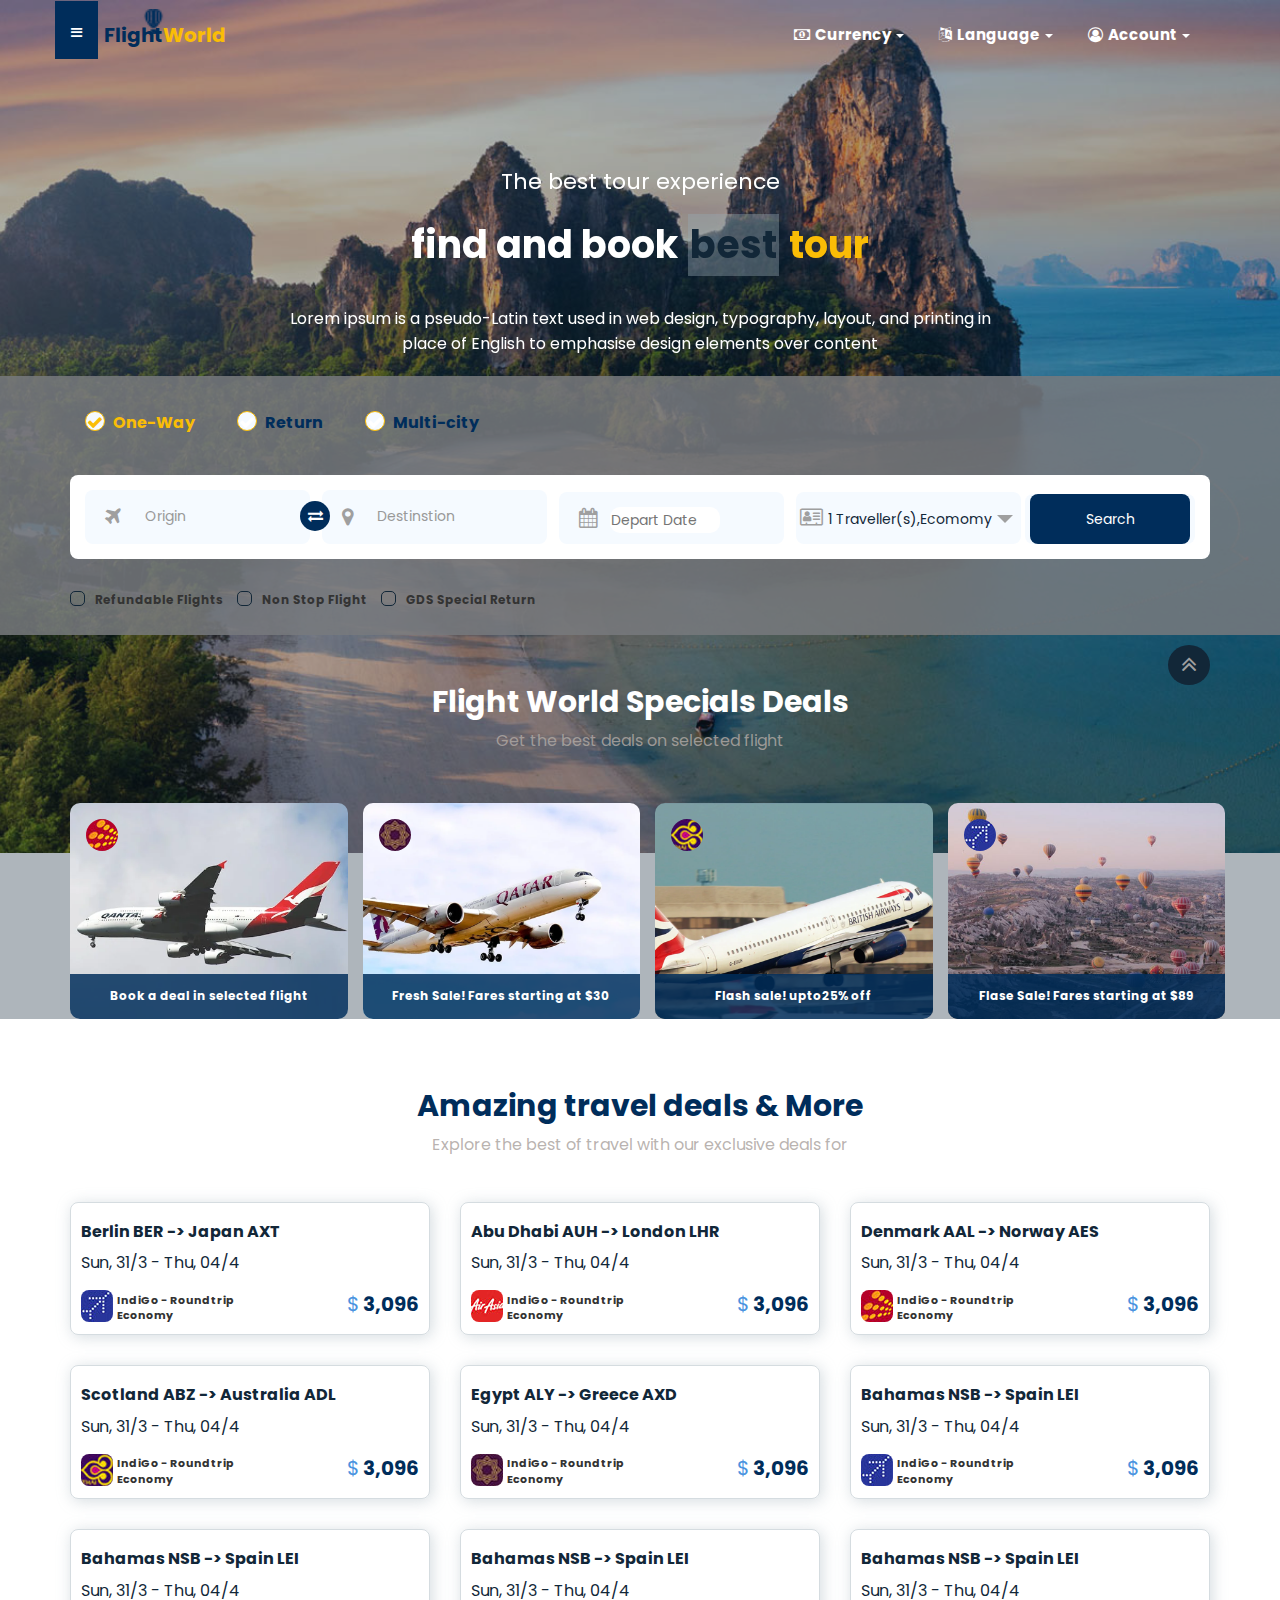
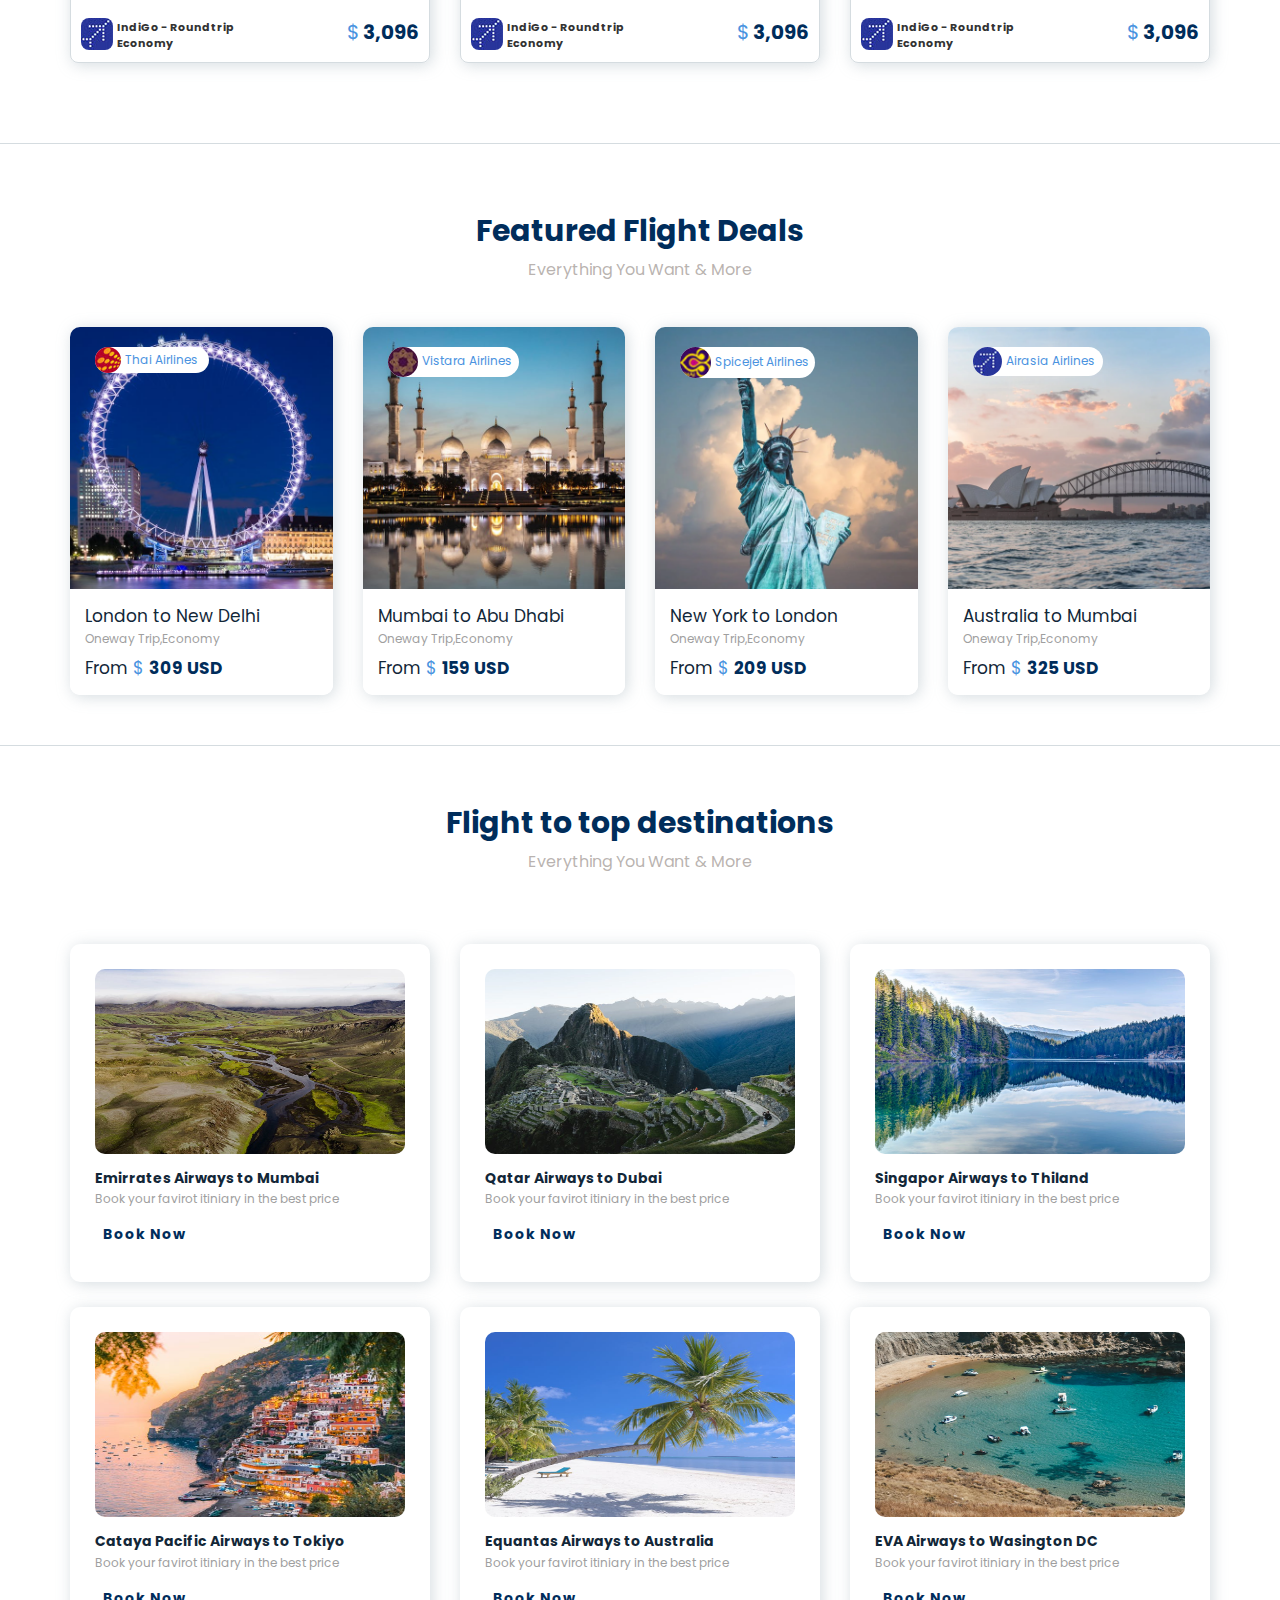
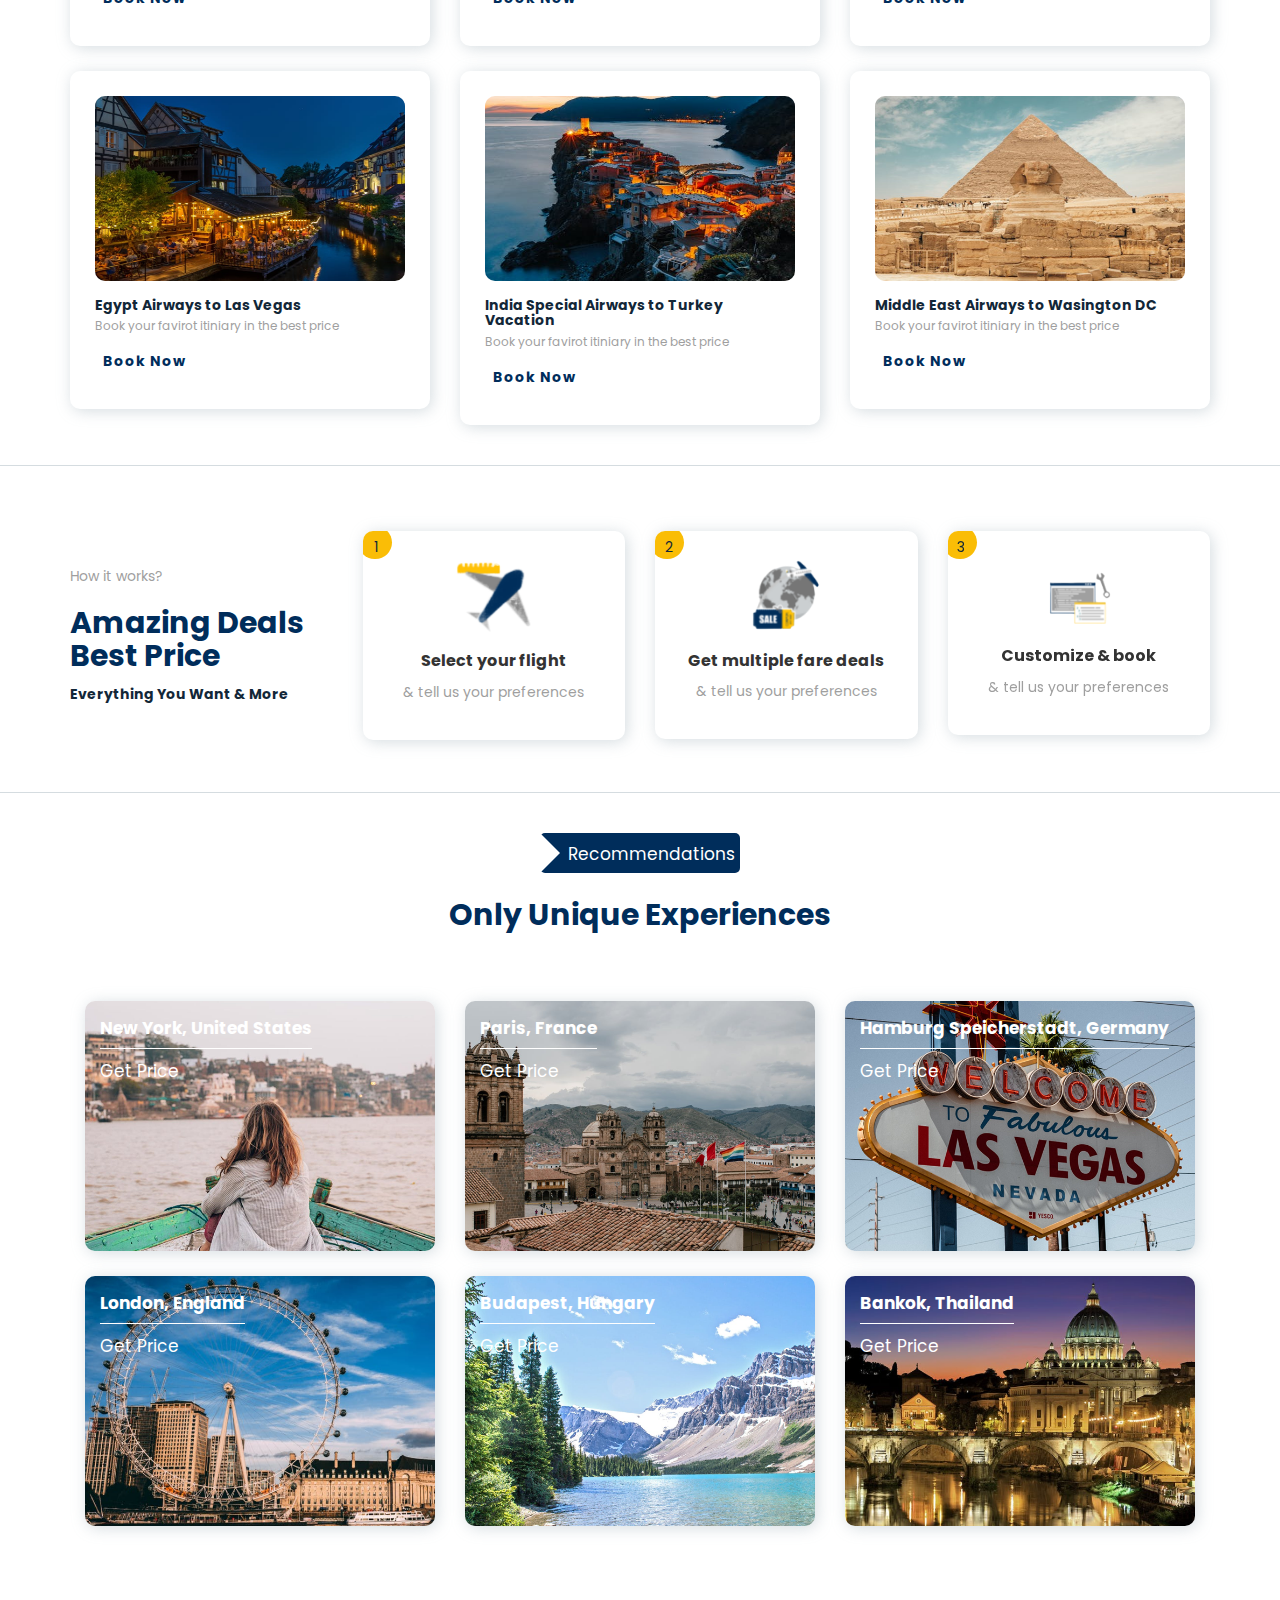
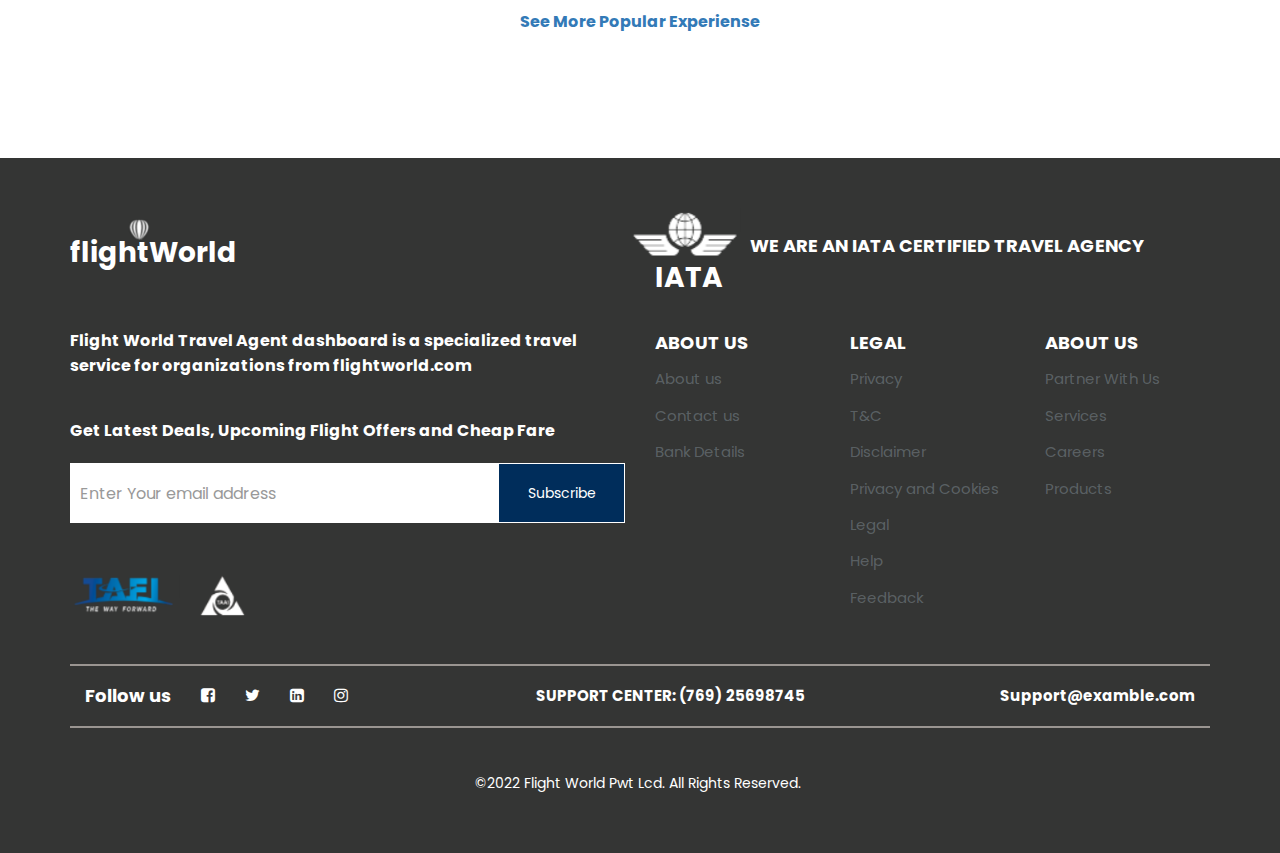
<file: Task-7/index.html>
<!DOCTYPE html>
<html lang="en">
<head>
    <meta charset="UTF-8">
    <meta http-equiv="X-UA-Compatible" content="IE=edge">
    <meta name="viewport" content="width=device-width, initial-scale=1.0">
    <title>Flightworld</title>
    <!-- Latest compiled and minified CSS -->
    <link rel="stylesheet" href="css/bootstrap.min.css">
    <!-- <link rel="stylesheet" href="css/swiper-bundle.min.css"> -->
    <link rel="stylesheet" href="css/style.css">
    <link rel="stylesheet" type="text/css" href="css/font-awesome.css" />
    <link rel="icon" type="image/png" sizes="16x16" href="images/favicon(2).ico">
    <!-- jQuery library -->
    <script src="js/jquery.min.js"></script>
    <!-- Latest compiled JavaScript -->
    <script src="js/bootstrap.min.js"></script>
    
  <!-- <script src="js/swiper-bundle.min.js"></script> -->
</head>
<body>
  <div class="container-fluid">
    <!-- Carousel -->
    <div id="myCarousel" class="carousel slide flight-carousel" data-ride="carousel">
      <nav class="navbar navbar-inverse flight-headbg">
        <div class="container">
          <div class="navbar-header">
            <button type="button" class="navbar-toggle" data-toggle="collapse" data-target="#myNavbar">
              <span class="icon-bar"></span>
              <span class="icon-bar"></span>
              <span class="icon-bar"></span>
            </button>
            <ul class="list-inline">
              <li class="flight-left-slide">
                <a class="navbar-brand" href="javascrirt:;"><span class="flight-img"><i class="fa fa-bars" aria-hidden="true"></i></span></a>
              </li>
              <li>
                <a class="navbar-brand" href="index.html">Flight<span class="flight-img"><img src="images/favicon.png" alt="" width="100%"></span><span>World</span></a>
              </li>
            </ul>
          </div>
          <div class="collapse navbar-collapse" id="myNavbar">
            <ul class="nav navbar-nav navbar-right">
              <li class="dropdown">
                <a class="dropdown-toggle" data-toggle="dropdown" href="#">
                  <span><i class="fa fa-money" aria-hidden="true"></i></span>Currency
                  <span class="caret"></span>
                </a>
                <ul class="dropdown-menu">
                  <li><a href="#">Rupee (₹)</a></li>
                  <li><a href="#">Dollar ($)</a></li>
                  <li><a href="#">Yen (¥)</a></li>
                </ul>
              </li>
              <li class="dropdown">
                <a class="dropdown-toggle" data-toggle="dropdown" href="#">
                  <span><i class="fa fa-language" aria-hidden="true"></i></span>Language
                  <span class="caret"></span>
                </a>
                <ul class="dropdown-menu">
                  <li><a href="#">Tamil</a></li>
                  <li><a href="#">English</a></li>
                  <li><a href="#">Japanese</a></li>
                </ul>
              </li>
              <li class="dropdown">
                <a class="dropdown-toggle" data-toggle="dropdown" href="#">
                  <span><i class="fa fa-user-circle-o" aria-hidden="true"></i></span>Account
                  <span class="caret"></span>
                </a>
                <ul class="dropdown-menu">
                  <li><a href="index-login.html">Log in</a></li>
                  <li><a href="index-new-acco.html">Register</a></li>
                </ul>
              </li>
            </ul>
          </div>
        </div>
      </nav>
      <!-- Indicators -->
      <!-- <ol class="carousel-indicators">
        <li data-target="#myCarousel" data-slide-to="0" class="active"></li>
        <li data-target="#myCarousel" data-slide-to="1"></li>
        <li data-target="#myCarousel" data-slide-to="2"></li>
      </ol> -->
    
      <!-- Wrapper for slides -->
      <div class="carousel-inner">
        <div class="item active">
          <div class="flight-heading">
            <h1><span>The best tour experience</span> find and book<span class="flight-h1span">best</span><span class="flight-h2span">tour</span></h1>
            <p>Lorem ipsum is a pseudo-Latin text used in web design, typography, layout, and printing in place of English to emphasise design elements over content</p>
          </div>
        </div>
    
        <div class="item">
          <div class="flight-heading">
            <h1><span>The best tour experience</span> find and book<span class="flight-h1span">best</span><span class="flight-h2span">tour</span></h1>
            <p>Lorem ipsum is a pseudo-Latin text used in web design, typography, layout, and printing in place of English to emphasise design elements over content</p>
          </div>
        </div>
    
        <div class="item">
          <div class="flight-heading">
            <h1><span>The best tour experience</span> find and book<span class="flight-h1span">best</span><span class="flight-h2span">tour</span></h1>
            <p>Lorem ipsum is a pseudo-Latin text used in web design, typography, layout, and printing in place of English to emphasise design elements over content</p>
          </div>
        </div>
      </div>
      <div class="flight-carousel-middle">
        <div class="container"> 
          <ul class="nav nav-pills">
            <li class="active">
              <a data-toggle="pill" href="#home"><span><i class="fa fa-check" aria-hidden="true"></i></span>One-Way</a>
            </li>
            <li>
              <a data-toggle="pill" href="#menu1"><span><i class="fa fa-check" aria-hidden="true"></i></span>Return</a>
            </li>
            <li>
              <a data-toggle="pill" href="#menu2"><span><i class="fa fa-check" aria-hidden="true"></i></span>Multi-city</a>
            </li>
          </ul>
          
          <div class="tab-content flight-destinstion">
            <div id="home" class="tab-pane fade in active">
              <div class="flight-orgin-bgcolour">
                <ul class="list-inline exchanges">
                  <li class="flight-exchangesymb"><span><i class="fa fa-exchange" aria-hidden="true"></i></span></li>
                  <li class="change">
                    <div class="input-group">
                      <span class="input-group-addon"><i class="fa fa-plane" aria-hidden="true"></i></span>
                      <label for="Origin" class="sr-only">Origin</label>
                      <input type="text " class="form-control"  name="Enter Your Name" placeholder="Origin ">
                    </div>
                  </li>
                  <li class="change">
                    <div class="input-group">
                      <span class="input-group-addon" ><i class="fa fa-map-marker" aria-hidden="true"></i></span>
                      <label for="Destinstion" class="sr-only">Destinstion</label>
                      <input type="text " class="form-control "  name="Enter Your Name" placeholder="Destinstion ">
                    </div>
                  </li>
                  <li class="flight-per">
                    <div class="input-group">
                      <span class="input-group-addon" id="clad"><i class="fa fa-calendar" aria-hidden="true"></i></span>
                      <label for="Depart Date" class="sr-only">Depart Date</label>
                      <input  class="check" type="text" onfocus="(this.type='date')" id="dates" placeholder="Depart Date" />
                    </div>
                  </li>
                  <li class="flight-person">
                    <div class="dropdown">
                      <button class="dropdown-toggle" data-toggle="dropdown" ><i class="fa fa-address-card-o" aria-hidden="true"></i> 1 Traveller(s),Ecomomy
                      <span class="caret"></span></button>
                      <ul class="dropdown-menu trav">
                        <li class="flight-total-person">
                          <div class="flight-person-noms"><span>Select Adults</span>
                            <button class="min">-</button>
                            <input type="text" id="numper" value="0" class="tick">
                            <button class="max">+</button>
                          </div>
                        </li>
                        <li class="flight-total-person">
                          <div class="flight-person-noms"><span>Select Child</span>
                            <button class="min">-</button>
                            <input type="text" id="number" value="0" class="tick">
                            <button class="max">+</button>
                          </div>
                        </li>
                        <li class="flight-total-person">
                          <div class="flight-person-noms"><span>Select Infants</span>
                            <button class="min">-</button>
                            <input type="text" id="nu" value="0" class="tick">
                            <button class="max">+</button>
                          </div>
                        </li>
                        <li>
                          <div class="radio">
                            <label><input type="radio" name="optradio" >Economy</label>
                          </div>
                        </li>
                        <li>
                          <div class="radio">
                            <label><input type="radio" name="optradio" >Premium Economy</label>
                          </div>
                        </li>
                        <li>
                          <div class="radio">
                            <label><input type="radio" name="optradio" >Bussines</label>
                          </div>
                        </li>
                        <li>
                          <div class="radio">
                            <label><input type="radio" name="optradio" >First Class</label>
                          </div>
                        </li>
                        <li class="flight-done">
                          <button type="button" class="button">Done</button>
                        </li>
                      </ul>
                    </div>
                  </li>
                  <li class="flight-searchbt">
                    <a  class="search-packs"><button type="button" class="button" >Search</button></a>
                  </li>   
                </ul>
              </div>
              <ul class="list-inline flight-checkbox-oneway">
                <li>
                    <label class="flight-check-box">Refundable Flights
                    <input type="checkbox" id="ok">
                    <span class="checkmark"></span>
                    </label>
                </li>
                <li>
                    <label class="flight-check-box">Non Stop Flight
                    <input type="checkbox" id="tick">
                    <span class="checkmark"></span>
                    </label>
                </li>
                <li>
                    <label class="flight-check-box">GDS Special Return
                    <input type="checkbox" id="right">
                    <span class="checkmark"></span>
                    </label>
                </li>
              </ul>
            </div>
            <div id="menu1" class="tab-pane fade">
              <div class="flight-orgin-bgcolour">
                <ul class="list-inline exchanges">
                  <li class="flight-exchangesymb"><span><i class="fa fa-exchange" aria-hidden="true"></i></span></li>
                  <li class="change">
                    <div class="input-group">
                      <span class="input-group-addon"><i class="fa fa-plane" aria-hidden="true"></i></span>
                      <label for="Origin" class="sr-only">Origin</label>
                      <input type="text " class="form-control " id="Origins" name="Enter Your Name" placeholder="Origin ">
                    </div>
                  </li>
                  <li class="change">
                    <div class="input-group">
                      <span class="input-group-addon" ><i class="fa fa-map-marker" aria-hidden="true"></i></span>
                      <label for="Destinstion" class="sr-only">Destinstion</label>
                      <input type="text " class="form-control" id="Destinstions" name="Enter Your Name" placeholder="Destinstion ">
                    </div>
                  </li>
                  <li class="flight-per date-set">
                    <div class="input-group">
                      <span class="input-group-addon" id="clad"><i class="fa fa-calendar" aria-hidden="true"></i></span>
                      <label for="Depart Date" class="sr-only">Depart Date</label>
                      <input  class="check" type="text" onfocus="(this.type='date')" id="Depart Dates" placeholder="Depart" />
                      <input  class="check" type="text" onfocus="(this.type='date')" id="Depart Datess" placeholder="Return" />
                    </div>
                  </li>
                  <li class="flight-person">
                    <div class="dropdown">
                      <button class="dropdown-toggle" data-toggle="dropdown" ><i class="fa fa-address-card-o" aria-hidden="true"></i> 1 Traveller(s),Ecomomy
                      <span class="caret"></span></button>
                      <ul class="dropdown-menu trav">
                        <li class="flight-total-person">
                          <div class="flight-person-noms"><span>Select Adults</span>
                            <button class="min">-</button>
                            <input type="text" id="numbers" value="0" class="tick">
                            <button class="max">+</button>
                          </div>
                        </li>
                        <li class="flight-total-person">
                          <div class="flight-person-noms"><span>Select Child</span>
                            <button class="min">-</button>
                            <input type="text" id="nums" value="0" class="tick">
                            <button class="max">+</button>
                          </div>
                        </li>
                        <li class="flight-total-person">
                          <div class="flight-person-noms"><span>Select Infants</span>
                            <button class="min">-</button>
                            <input type="text" id="val" value="0" class="tick">
                            <button class="max">+</button>
                          </div>
                        </li>
                        <li>
                          <div class="radio">
                            <label><input type="radio" name="optradio" >Economy</label>
                          </div>
                        </li>
                        <li>
                          <div class="radio">
                            <label><input type="radio" name="optradio" >Premium Economy</label>
                          </div>
                        </li>
                        <li>
                          <div class="radio">
                            <label><input type="radio" name="optradio" >Bussines</label>
                          </div>
                        </li>
                        <li>
                          <div class="radio">
                            <label><input type="radio" name="optradio" >First Class</label>
                          </div>
                        </li>
                        <li class="flight-done">
                          <button type="button" class="button">Done</button>
                        </li>
                      </ul>
                    </div>
                  </li>
                  <li class="flight-searchbt">
                    <a href="index-list-page.html"><button type="button" class="button" >Search</button></a>
                  </li>   
                </ul>
              </div>
            </div>
            <div id="menu2" class="tab-pane fade flight-multiway-choose">
              <div class="flight-orgin-bgcolour">
                <ul class="list-inline flight-multiway">
                  <li>
                    <div class="input-group">
                      <span class="input-group-addon"><i class="fa fa-plane" aria-hidden="true"></i></span>
                      <label for="Origin" class="sr-only">Origin</label>
                      <input type="text " class="form-control" id="Origin" name="Enter Your Name" placeholder="Origin ">
                    </div>
                  </li>
                  <li>
                    <div class="input-group">
                      <span class="input-group-addon" ><i class="fa fa-map-marker" aria-hidden="true"></i></span>
                      <label for="Destinstion" class="sr-only">Destinstion</label>
                      <input type="text " class="form-control" id="Destinstion" name="Enter Your Name" placeholder="Destinstion ">
                    </div>
                  </li>
                  <li class="flight-multi-cal flight-per">
                    <div class="input-group">
                      <span class="input-group-addon" id="clad"><i class="fa fa-calendar" aria-hidden="true"></i></span>
                      <label for="Depart Date" class="sr-only">Depart Date</label>
                      <input  class="check" type="text" onfocus="(this.type='date')" id="Depart Date" placeholder="Depart Date" />
                    </div>
                  </li>
                  <li class="flight-person">
                    <div class="dropdown">
                      <button class="dropdown-toggle" data-toggle="dropdown" ><i class="fa fa-address-card-o" aria-hidden="true"></i> 1 Traveller(s),Ecomomy
                      <span class="caret"></span></button>
                      <ul class="dropdown-menu trav">
                        <li class="flight-total-person">
                          <div class="flight-person-noms"><span>Select Adults</span>
                            <button class="min">-</button>
                            <input type="text" id="num" value="0" class="tick">
                            <button class="max">+</button>
                          </div>
                        </li>
                        <li class="flight-total-person">
                          <div class="flight-person-noms"><span>Select Child</span>
                            <button class="min">-</button>
                            <input type="text" id="numsper" value="0" class="tick">
                            <button class="max">+</button>
                          </div>
                        </li>
                        <li class="flight-total-person">
                          <div class="flight-person-noms"><span>Select Infants</span>
                            <button class="min">-</button>
                            <input type="text" id="numb" value="0" class="tick">
                            <button class="max">+</button>
                          </div>
                        </li>
                        <li>
                          <div class="radio">
                            <label><input type="radio" name="optradio" >Economy</label>
                          </div>
                        </li>
                        <li>
                          <div class="radio">
                            <label><input type="radio" name="optradio" >Premium Economy</label>
                          </div>
                        </li>
                        <li>
                          <div class="radio">
                            <label><input type="radio" name="optradio" >Bussines</label>
                          </div>
                        </li>
                        <li>
                          <div class="radio">
                            <label><input type="radio" name="optradio" >First Class</label>
                          </div>
                        </li>
                        <li class="flight-done">
                          <button type="button" class="button">Done</button>
                        </li>
                      </ul>
                    </div>
                  </li>
                 <!-- <ul class="flight-mul-Add-remove flight-none" style="display: none;">
                    <li>
                      <div class="input-group">
                        <span class="input-group-addon"><i class="fa fa-plane" aria-hidden="true"></i></span>
                        <label for="Origin" class="sr-only">Origin</label>
                        <input type="text " class="form-control "  name="Enter Your Name" placeholder="Origin ">
                      </div>
                    </li>
                    <li>
                      <div class="input-group">
                        <span class="input-group-addon" ><i class="fa fa-map-marker" aria-hidden="true"></i></span>
                        <label for="Destinstion" class="sr-only">Destinstion</label>
                        <input type="text " class="form-control "  name="Enter Your Name" placeholder="Destinstion ">
                      </div>
                    </li>
                    <li>
                      <div class="input-group">
                        <span class="input-group-addon" id="clad"><i class="fa fa-calendar" aria-hidden="true"></i></span>
                        <label for="Depart Date" class="sr-only">Depart Date</label>
                        <input type="date" class="form-control none" style="display: none;" name="Enter Your Name" placeholder="Depart Date ">
                      </div>
                    </li>
                    <li class="flight-remove"><a href="javascript:;" >remove</a></li>
                    <ul class="flight-mul-Add-remove last"></ul>
                  </ul>-->
                  <div class="flight-addlast"> </div>
                  <li>
                    <div class="input-group">
                      <span class="input-group-addon"><i class="fa fa-plane" aria-hidden="true"></i></span>
                      <label for="Origin" class="sr-only">Origin</label>
                      <input type="text " class="form-control "  name="Enter Your Name" placeholder="Origin ">
                    </div>
                  </li>
                  <li>
                    <div class="input-group">
                      <span class="input-group-addon" ><i class="fa fa-map-marker" aria-hidden="true"></i></span>
                      <label for="Destinstion" class="sr-only">Destinstion</label>
                      <input type="text " class="form-control "  name="Enter Your Name" placeholder="Destinstion ">
                    </div>
                  </li>
                  <li class="flight-date">
                    <div class="input-group">
                      <span class="input-group-addon" id="clad"><i class="fa fa-calendar" aria-hidden="true"></i></span>
                      <label for="Depart Date" class="sr-only">Depart Date</label>
                      <input  class="check" type="text" onfocus="(this.type='date')" id="date" placeholder="Depart Date" />
                    </div>
                  </li>
                  <li class="flighyt-add-city">
                    <div class="input-group ">
                      <a href="javascript:;" class="flight-more" onclick="myfunction()">+ Add City</a>
                    </div>
                  </li>
                  <li class="flight-searchbt">
                    <a href="index-list-page.html"><button type="button" class="button" >Search</button></a>
                  </li>   
                </ul>
              </div>
            </div>
          </div>
        </div>
      </div>
      <div class="flight-carousel-bottom">
        <div class="flight-common-heading">
          <h2>Flight World Specials Deals</h2>
          <p>Get the best deals on selected flight</p>
        </div>
        <div class="container">
          <div class="row">
            <div class="flight-offer-part"></div>
            <!-- <div class="swiper mySwiper">
              <div class="demo">
                <div class="swiper-wrapper flight-offer-part"></div>
              </div>
                
              <div class="swiper-button-next"></div>
              <div class="swiper-button-prev"></div>
            </div> -->
            
          </div>
        </div>
      </div>
      <!-- Left and right controls -->
      <!-- <a class="left carousel-control" href="#myCarousel" data-slide="prev">
        <span class="glyphicon glyphicon-chevron-left"></span>
        <span class="sr-only">Previous</span>
      </a>
      <a class="right carousel-control" href="#myCarousel" data-slide="next">
        <span class="glyphicon glyphicon-chevron-right"></span>
        <span class="sr-only">Next</span>
      </a> -->
    </div>
    <div class="flight-whitebgcolor">
      <div class="container">
        <div class="flight-common-heading">
          <h2>Amazing travel deals & More</h2>
          <p>Explore the best of travel with our exclusive deals for</p>
        </div>
        <!-- json -->
        <div class="row">
          <div class="flight-time">
          </div>
        </div>
      </div>
    </div>
    <div class="flight-whitebgcolor1">
      <div class="container">
        <div class="flight-common-heading">
          <h2>Featured Flight Deals</h2>
          <p>Everything You Want & More</p>
        </div>
        <div class="row">
          <div class="flight-offer-part1">
            
          </div>
        </div>
      </div>
    </div>
    <div class="flight-whitebgcolor2">
      <div class="container">
        <div class="flight-common-heading">
          <h2>Flight to top destinations</h2>
          <p>Everything You Want & More</p>
        </div>
        <div class="row">
          <div class="flight-top-destinations">
            
          </div>
        </div>
      </div>
    </div>
    <div class="flight-whitebgcolor3">
      <div class="container">
        <div class="row">
          <div class="col-sm-3">
            <div class="flight-common-heading">
              <span>How it works?</span>
              <h2>Amazing Deals Best Price</h2>
              <p>Everything You Want & More</p>
            </div>
          </div>
          <div class="col-sm-3">
            <div class="flight-amazing-deals">
              <span><img src="images/Templates-deal-1.png" alt="" width="100%"></span>
              <h3>Select your flight</h3>
              <p>& tell us your preferences</p>
              <div class="overlay">
                <span>1</span>
              </div>
            </div>
          </div>
          <div class="col-sm-3">
            <div class="flight-amazing-deals">
              <span><img src="images/Templates-deal-2.png" alt="" width="100%"></span>
              <h3>Get multiple fare deals</h3>
              <p>& tell us your preferences</p>
              <div class="overlay">
                <span>2</span>
              </div>
            </div>
          </div>
          <div class="col-sm-3">
            <div class="flight-amazing-deals">
              <span><img src="images/Templates-deal-3.png" alt="" width="100%"></span>
              <h3>Customize & book</h3>
              <p>& tell us your preferences</p>
              <div class="overlay">
                <span>3</span>
              </div>
            </div>
          </div>
        </div>
      </div>
    </div>
    <div class="flight-whitebgcolor4">
      <div class="container">
        <div class="flight-common-heading">
          <span class="flight-trapezoid "><span>Recommendations</span></span>
          <h2>Only Unique Experiences</h2>
        </div>
        <div class="flight-only-unique">

        </div>
      </div>
      <div class="container">
        <div class="flight-see">
          <a href="javascript::">See More Popular Experiense</a>
        </div>
      </div>
    </div>
    <div class="flight-footer">
      <div class="container">
        <div class="flight-footer-up">
          <div class="row">
            <div class="col-sm-6">
              <div class="flight-footer-left"> 
                <a href="index.html">flight<span class="flight-img"><img src="images/Loginpage-.png" alt="" class="img" width="100%"></span><span>World</span></a>
                <div class="flight-footer-mail">
                  <p>Flight World Travel Agent dashboard is a specialized travel service for organizations from flightworld.com</p>
                  <div class="form-group">
                    <p>Get Latest Deals, Upcoming Flight Offers and Cheap Fare</p>
                    <label class="sr-only" for="email">Email:</label>
                    <button type="button"  class="button">Subscribe</button>
                    <input type="email" class="form-control" id="email" placeholder="Enter Your email address"  name="email">
                  </div>
                </div>
                <ul class="list-inline">
                  <li><a href="javscript:;"><img src="images/Logo-footer-1.png" alt="" width="100%"></a></li>
                  <li><a href="javscript:;"><img src="images/logo-footer-2.png" alt="" width="50%"></a></li>
                </ul>
              </div>
            </div>
            <div class="col-sm-6">
              <div class="flight-footer-right">
                <a href="javscript:;"><span><img src="images/Loginpage-footer.png" alt=""></span>IATA</a>
                <p>WE ARE AN IATA CERTIFIED TRAVEL AGENCY</p>
              </div>
              <div class="row">
                <div class="col-sm-4">
                  <div class="flight-footer-right-us">
                    <h3>About us</h3>
                    <ul>
                      <li><a href="javscript:;">About us</a></li>
                      <li><a href="javscript:;">Contact us</a></li>
                      <li><a href="javscript:;">Bank Details</a></li>
                    </ul>
                  </div>
                </div>
                <div class="col-sm-4">
                  <div class="flight-footer-right-us">
                    <h3>Legal</h3>
                    <ul>
                      <li><a href="javscript:;">Privacy</a></li>
                      <li><a href="javscript:;">T&C</a></li>
                      <li><a href="javscript:;">Disclaimer</a></li>
                      <li><a href="javscript:;">Privacy and Cookies</a></li>
                      <li><a href="javscript:;">Legal</a></li>
                      <li><a href="javscript:;">Help</a></li>
                      <li><a href="javscript:;">Feedback</a></li>
                    </ul>
                  </div>
                </div>
                <div class="col-sm-4">
                  <div class="flight-footer-right-us">
                    <h3>About us</h3>
                    <ul>
                      <li><a href="javscript:;">Partner With Us</a></li>
                      <li><a href="javscript:;">Services</a></li>
                      <li><a href="javscript:;">Careers</a></li>
                      <li><a href="javscript:;">Products</a></li>
                    </ul>
                  </div>
                </div>
              </div>
            </div>
          </div>
        </div>
        <div class="flight-footer-bottom">
          <div class="row">
            <div class="col-sm-4">
              <div class="footer-bottom">
                <h4 class="navbar-text">Follow us</h4>
                <ul class="nav navbar-nav">
                  <li><a href="javscript:;"><span><i class="fa fa-facebook-square" aria-hidden="true"></i></span></a></li>
                  <li><a href="javscript:;"><span><i class="fa fa-twitter" aria-hidden="true"></i></span></a></li>
                  <li><a href="javscript:;"><span><i class="fa fa-linkedin-square" aria-hidden="true"></i></span></a></li>
                  <li><a href="javscript:;"><span><i class="fa fa-instagram" aria-hidden="true"></i></span></a></li>
                </ul>
              </div>
            </div>
            <div class="col-sm-4">
              <div class="footer-bottom">
                <ul class="nav navbar-nav footer-mail">
                  <li><a href="tel:25698745">SUPPORT CENTER: (769) 25698745</a></li>
                </ul>
              </div>
            </div>
            <div class="col-sm-4">
              <div class="footer-bottom">
                <ul class="nav navbar-nav footer-mail">
                  <li><a href="mailto:Support@example.com" >Support@examble.com</a></li>
                </ul>
              </div>
            </div>
          </div>
        </div>
        <div class="flight-footer-end">
          <ul class="list-inline">
            <li><a href="javscript:;">©2022 Flight World Pwt Lcd. All Rights Reserved.</a></li>
            <li class="flight-return-top"><a href="#"><span><i class="fa fa-angle-double-up" aria-hidden="true"></i></span></a></li>
          </ul>
        </div>
      </div>
    </div>
  </div>
  <script src="js/javascript.js"></script>
</body>
</html>
</file>
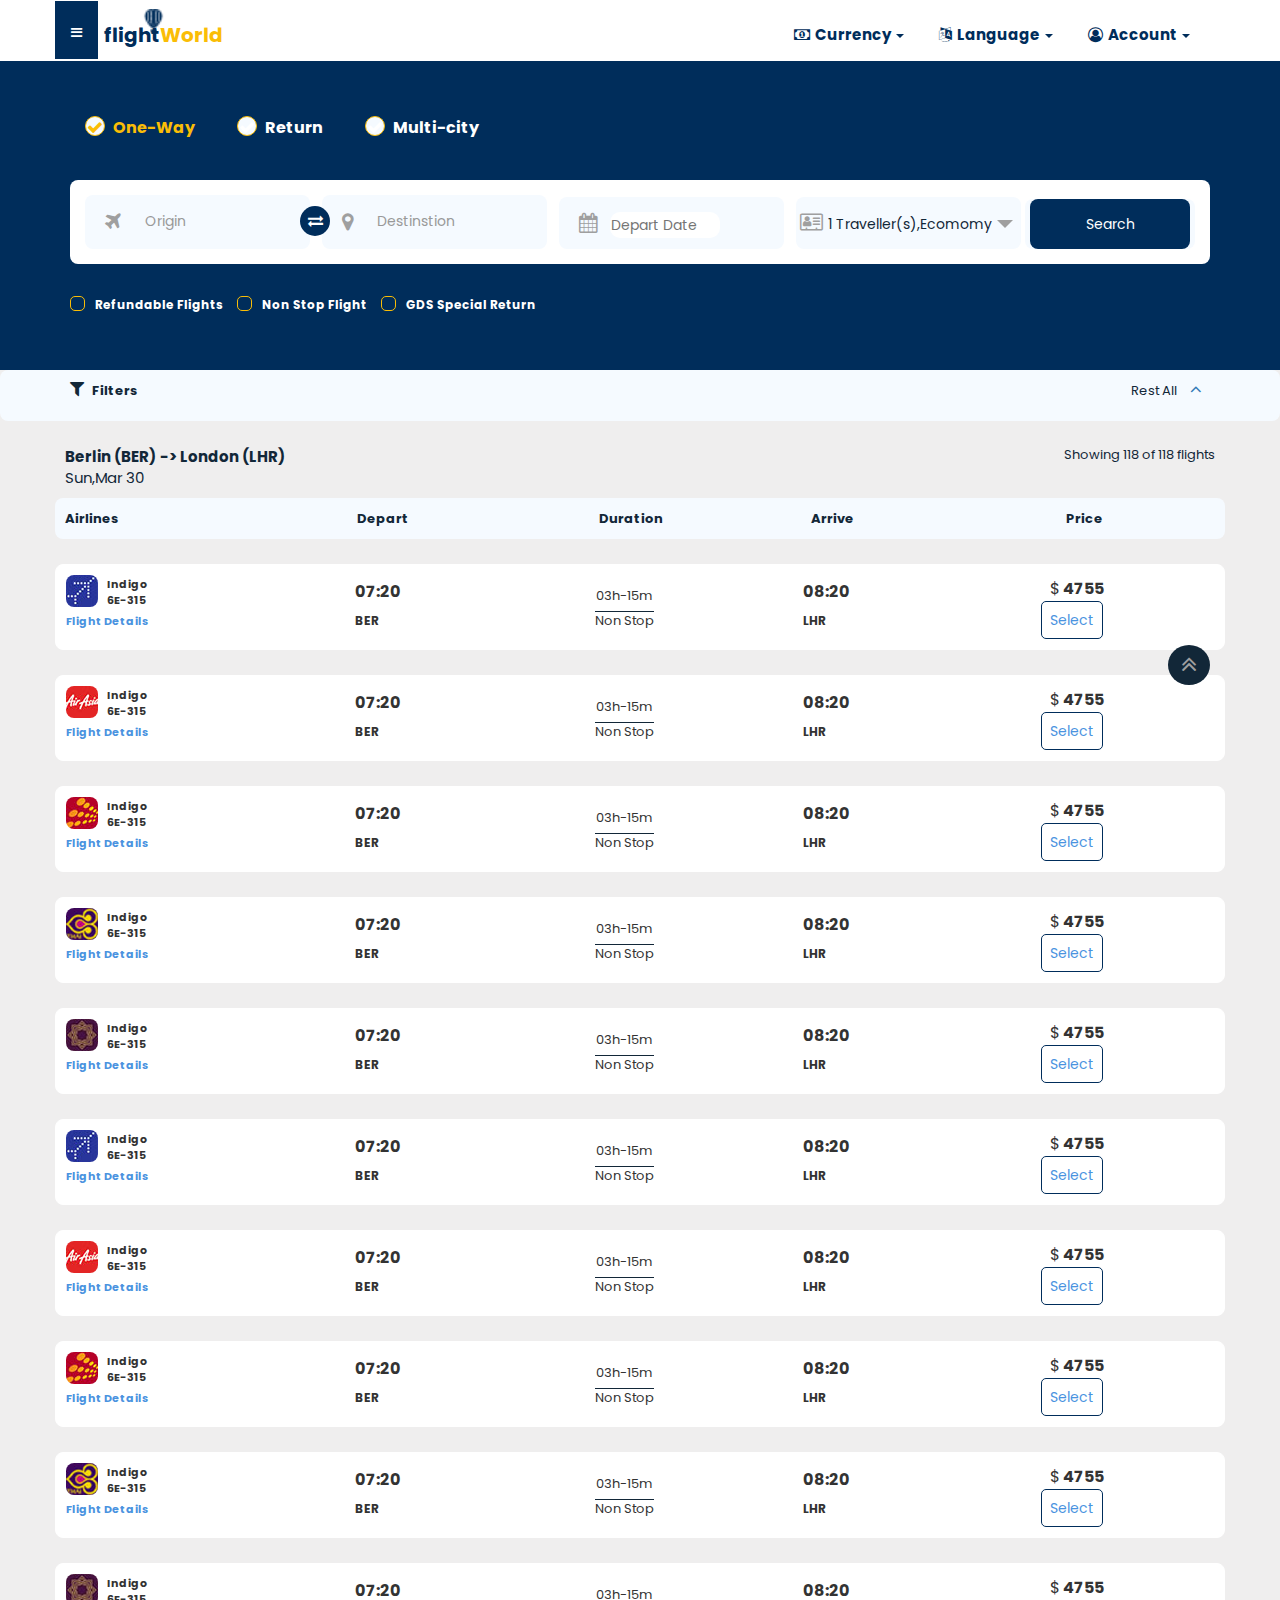
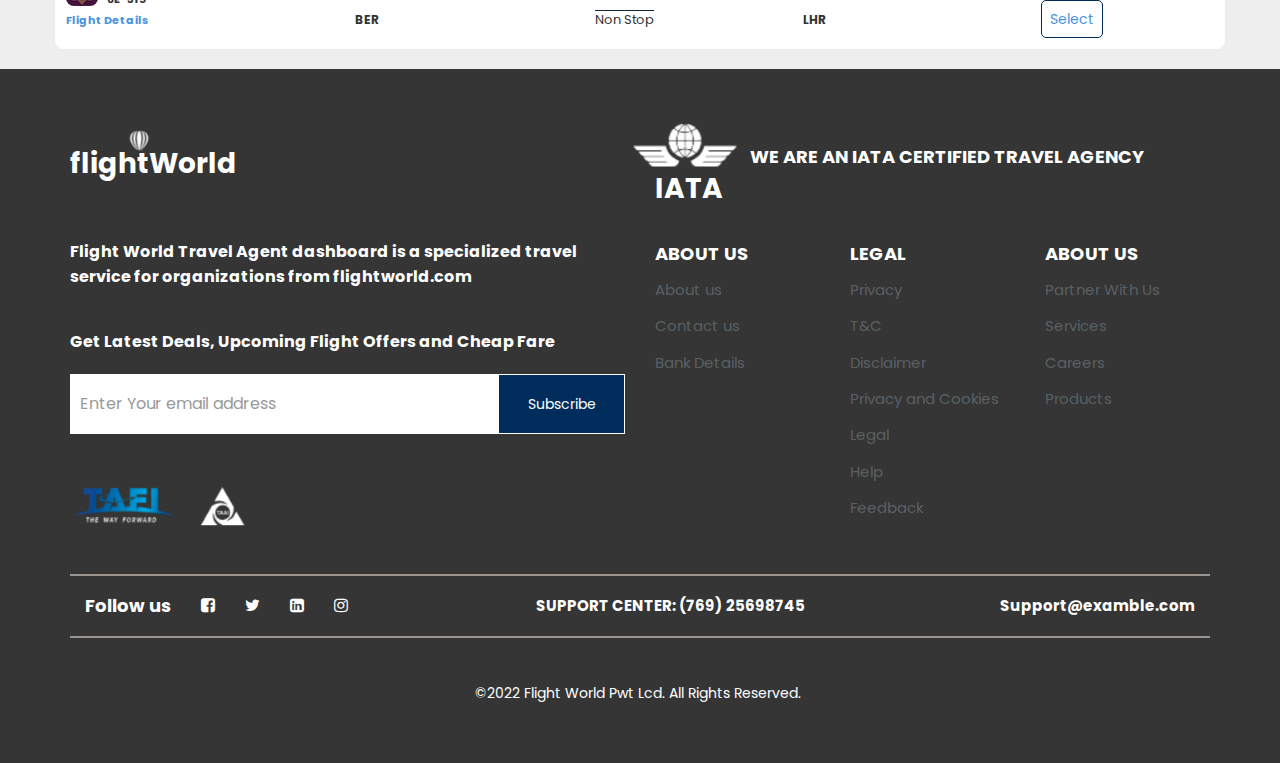
<file: Task-7/index-list-page.html>
<!DOCTYPE html>
<html lang="en">
<head>
    <meta charset="UTF-8">
    <meta http-equiv="X-UA-Compatible" content="IE=edge">
    <meta name="viewport" content="width=device-width, initial-scale=1.0">
    <title>Flightworld</title>
    <!-- Latest compiled and minified CSS -->
    <link rel="stylesheet" href="css/bootstrap.min.css">
    <link rel="stylesheet" href="css/style.css">
    <link rel="stylesheet" href="css/style-login.css">
    <link rel="stylesheet" type="text/css" href="css/font-awesome.css" />
    <link rel="icon" type="image/png" sizes="16x16" href="images/favicon(2).ico">
    <!-- jQuery library -->
    <script src="js/jquery.min.js"></script>
    <!-- Latest compiled JavaScript -->
    <script src="js/bootstrap.min.js"></script>
</head>
<body>
  <div class="container-fluid">
    <nav class="navbar navbar-inverse flight-headbg">
      <div class="container">
        <div class="navbar-header">
          <button type="button" class="navbar-toggle" data-toggle="collapse" data-target="#myNavbar">
            <span class="icon-bar"></span>
            <span class="icon-bar"></span>
            <span class="icon-bar"></span>
          </button>
          <ul class="list-inline">
            <li class="flight-left-slide">
              <a class="navbar-brand" href="javascrirt:;"><span class="flight-img"><i class="fa fa-bars" aria-hidden="true"></i></span></a>
            </li>
            <li>
              <a class="navbar-brand" href="index.html">flight<span class="flight-img"><img src="images/favicon.png" alt="" width="100%"></span><span>World</span></a>
            </li>
          </ul>
        </div>
        <div class="collapse navbar-collapse" id="myNavbar">
          <ul class="nav navbar-nav navbar-right">
            <li class="dropdown flight-login">
              <a class="dropdown-toggle " data-toggle="dropdown" href="#">
                <span><i class="fa fa-money" aria-hidden="true"></i></span>Currency
                <span class="caret"></span>
              </a>
              <ul class="dropdown-menu">
                <li><a href="#">Rupee (₹)</a></li>
                <li><a href="#">Dollar ($)</a></li>
                <li><a href="#">Yen (¥)</a></li>
              </ul>
            </li>
            <li class="dropdown flight-login">
              <a class="dropdown-toggle" data-toggle="dropdown" href="#">
                <span><i class="fa fa-language" aria-hidden="true"></i></span>Language
                <span class="caret"></span>
              </a>
              <ul class="dropdown-menu">
                <li><a href="#">Tamil</a></li>
                <li><a href="#">English</a></li>
                <li><a href="#">Japanese</a></li>
              </ul>
            </li>
            <li class="dropdown flight-login">
              <a class="dropdown-toggle" data-toggle="dropdown" href="#">
                <span><i class="fa fa-user-circle-o" aria-hidden="true"></i></span>Account
                <span class="caret"></span>
              </a>
              <ul class="dropdown-menu">
                <li><a href="index.html">Home</a></li>
                <li><a href="#">Register</a></li>
              </ul>
            </li>
          </ul>
        </div>
      </div>
    </nav>
    <div class="flight-carousel-middle">
      <div class="container"> 
        <ul class="nav nav-pills">
          <li class="active">
            <a data-toggle="pill" href="#home"><span><i class="fa fa-check" aria-hidden="true"></i></span>One-Way</a>
          </li>
          <li>
            <a data-toggle="pill" href="#menu1"><span><i class="fa fa-check" aria-hidden="true"></i></span>Return</a>
          </li>
          <li>
            <a data-toggle="pill" href="#menu2"><span><i class="fa fa-check" aria-hidden="true"></i></span>Multi-city</a>
          </li>
        </ul>
        
        <div class="tab-content flight-destinstion">
          <div id="home" class="tab-pane fade in active">
            <div class="flight-orgin-bgcolour">
              <ul class="list-inline exchanges">
                <li class="flight-exchangesymb"><span><i class="fa fa-exchange" aria-hidden="true"></i></span></li>
                <li class="change">
                  <div class="input-group">
                    <span class="input-group-addon"><i class="fa fa-plane" aria-hidden="true"></i></span>
                    <label for="Origin" class="sr-only">Origin</label>
                    <input type="text " class="form-control"  name="Enter Your Name" placeholder="Origin ">
                  </div>
                </li>
                <li class="change">
                  <div class="input-group">
                    <span class="input-group-addon" ><i class="fa fa-map-marker" aria-hidden="true"></i></span>
                    <label for="Destinstion" class="sr-only">Destinstion</label>
                    <input type="text " class="form-control "  name="Enter Your Name" placeholder="Destinstion ">
                  </div>
                </li>
                <li class="flight-per">
                  <div class="input-group">
                    <span class="input-group-addon" id="clad"><i class="fa fa-calendar" aria-hidden="true"></i></span>
                    <label for="Depart Date" class="sr-only">Depart Date</label>
                    <input  class="check" type="text" onfocus="(this.type='date')" id="date" placeholder="Depart Date" />
                  </div>
                </li>
                <li class="flight-person">
                  <div class="dropdown">
                    <button class="dropdown-toggle" data-toggle="dropdown" ><i class="fa fa-address-card-o" aria-hidden="true"></i> 1 Traveller(s),Ecomomy
                    <span class="caret"></span></button>
                    <ul class="dropdown-menu trav">
                      <li class="flight-total-person">
                        <div class="flight-person-noms"><span>Select Adults</span>
                          <button class="min">-</button>
                          <input type="text" value="0" class="tick">
                          <button class="max">+</button>
                        </div>
                      </li>
                      <li class="flight-total-person">
                        <div class="flight-person-noms"><span>Select Child</span>
                          <button class="min">-</button>
                          <input type="text" value="0" class="tick">
                          <button class="max">+</button>
                        </div>
                      </li>
                      <li class="flight-total-person">
                        <div class="flight-person-noms"><span>Select Infants</span>
                          <button class="min">-</button>
                          <input type="text" value="0" class="tick">
                          <button class="max">+</button>
                        </div>
                      </li>
                      <li>
                        <div class="radio">
                          <label><input type="radio" name="optradio" >Economy</label>
                        </div>
                      </li>
                      <li>
                        <div class="radio">
                          <label><input type="radio" name="optradio" >Premium Economy</label>
                        </div>
                      </li>
                      <li>
                        <div class="radio">
                          <label><input type="radio" name="optradio" >Bussines</label>
                        </div>
                      </li>
                      <li>
                        <div class="radio">
                          <label><input type="radio" name="optradio" >First Class</label>
                        </div>
                      </li>
                      <li class="flight-done">
                        <button type="button" class="button">Done</button>
                      </li>
                    </ul>
                  </div>
                </li>
                <li class="flight-searchbt">
                  <a  class="search-packs"><button type="button" class="button" >Search</button></a>
                </li>   
              </ul>
            </div>
            <ul class="list-inline flight-checkbox-oneway">
              <li>
                  <label class="flight-check-box">Refundable Flights
                  <input type="checkbox">
                  <span class="checkmark"></span>
                  </label>
              </li>
              <li>
                  <label class="flight-check-box">Non Stop Flight
                  <input type="checkbox">
                  <span class="checkmark"></span>
                  </label>
              </li>
              <li>
                  <label class="flight-check-box">GDS Special Return
                  <input type="checkbox">
                  <span class="checkmark"></span>
                  </label>
              </li>
            </ul>
          </div>
          <div id="menu1" class="tab-pane fade">
            <div class="flight-orgin-bgcolour">
              <ul class="list-inline exchanges">
                <li class="flight-exchangesymb"><span><i class="fa fa-exchange" aria-hidden="true"></i></span></li>
                <li class="change">
                  <div class="input-group">
                    <span class="input-group-addon"><i class="fa fa-plane" aria-hidden="true"></i></span>
                    <label for="Origin" class="sr-only">Origin</label>
                    <input type="text " class="form-control "  name="Enter Your Name" placeholder="Origin ">
                  </div>
                </li>
                <li class="change">
                  <div class="input-group">
                    <span class="input-group-addon" ><i class="fa fa-map-marker" aria-hidden="true"></i></span>
                    <label for="Destinstion" class="sr-only">Destinstion</label>
                    <input type="text " class="form-control "  name="Enter Your Name" placeholder="Destinstion ">
                  </div>
                </li>
                <li class="flight-per date-set">
                  <div class="input-group">
                    <span class="input-group-addon" id="clad"><i class="fa fa-calendar" aria-hidden="true"></i></span>
                    <label for="Depart Date" class="sr-only">Depart Date</label>
                    <input  class="check" type="text" onfocus="(this.type='date')" id="date" placeholder="Depart" />
                    <input  class="check" type="text" onfocus="(this.type='date')" id="date" placeholder="Return" />
                  </div>
                </li>
                <li class="flight-person">
                  <div class="dropdown">
                    <button class="dropdown-toggle" data-toggle="dropdown" ><i class="fa fa-address-card-o" aria-hidden="true"></i> 1 Traveller(s),Ecomomy
                    <span class="caret"></span></button>
                    <ul class="dropdown-menu trav">
                      <li class="flight-total-person">
                        <div class="flight-person-noms"><span>Select Adults</span>
                          <button class="min">-</button>
                          <input type="text" value="0" class="tick">
                          <button class="max">+</button>
                        </div>
                      </li>
                      <li class="flight-total-person">
                        <div class="flight-person-noms"><span>Select Child</span>
                          <button class="min">-</button>
                          <input type="text" value="0" class="tick">
                          <button class="max">+</button>
                        </div>
                      </li>
                      <li class="flight-total-person">
                        <div class="flight-person-noms"><span>Select Infants</span>
                          <button class="min">-</button>
                          <input type="text" value="0" class="tick">
                          <button class="max">+</button>
                        </div>
                      </li>
                      <li>
                        <div class="radio">
                          <label><input type="radio" name="optradio" >Economy</label>
                        </div>
                      </li>
                      <li>
                        <div class="radio">
                          <label><input type="radio" name="optradio" >Premium Economy</label>
                        </div>
                      </li>
                      <li>
                        <div class="radio">
                          <label><input type="radio" name="optradio" >Bussines</label>
                        </div>
                      </li>
                      <li>
                        <div class="radio">
                          <label><input type="radio" name="optradio" >First Class</label>
                        </div>
                      </li>
                      <li class="flight-done">
                        <button type="button" class="button">Done</button>
                      </li>
                    </ul>
                  </div>
                </li>
                <li class="flight-searchbt">
                  <a href="index-list-page.html"><button type="button" class="button" >Search</button></a>
                </li>   
              </ul>
            </div>
          </div>
          <div id="menu2" class="tab-pane fade flight-multiway-choose">
            <div class="flight-orgin-bgcolour">
              <ul class="list-inline flight-multiway">
                <li>
                  <div class="input-group">
                    <span class="input-group-addon"><i class="fa fa-plane" aria-hidden="true"></i></span>
                    <label for="Origin" class="sr-only">Origin</label>
                    <input type="text " class="form-control "  name="Enter Your Name" placeholder="Origin ">
                  </div>
                </li>
                <li>
                  <div class="input-group">
                    <span class="input-group-addon" ><i class="fa fa-map-marker" aria-hidden="true"></i></span>
                    <label for="Destinstion" class="sr-only">Destinstion</label>
                    <input type="text " class="form-control "  name="Enter Your Name" placeholder="Destinstion ">
                  </div>
                </li>
                <li class="flight-multi-cal flight-per">
                  <div class="input-group">
                    <span class="input-group-addon" id="clad"><i class="fa fa-calendar" aria-hidden="true"></i></span>
                    <label for="Depart Date" class="sr-only">Depart Date</label>
                    <input  class="check" type="text" onfocus="(this.type='date')" id="date" placeholder="Depart Date" />
                  </div>
                </li>
                <li class="flight-person">
                  <div class="dropdown">
                    <button class="dropdown-toggle" data-toggle="dropdown" ><i class="fa fa-address-card-o" aria-hidden="true"></i> 1 Traveller(s),Ecomomy
                    <span class="caret"></span></button>
                    <ul class="dropdown-menu trav">
                      <li class="flight-total-person">
                        <div class="flight-person-noms"><span>Select Adults</span>
                          <button class="min">-</button>
                          <input type="text" value="0" class="tick">
                          <button class="max">+</button>
                        </div>
                      </li>
                      <li class="flight-total-person">
                        <div class="flight-person-noms"><span>Select Child</span>
                          <button class="min">-</button>
                          <input type="text" value="0" class="tick">
                          <button class="max">+</button>
                        </div>
                      </li>
                      <li class="flight-total-person">
                        <div class="flight-person-noms"><span>Select Infants</span>
                          <button class="min">-</button>
                          <input type="text" value="0" class="tick">
                          <button class="max">+</button>
                        </div>
                      </li>
                      <li>
                        <div class="radio">
                          <label><input type="radio" name="optradio" >Economy</label>
                        </div>
                      </li>
                      <li>
                        <div class="radio">
                          <label><input type="radio" name="optradio" >Premium Economy</label>
                        </div>
                      </li>
                      <li>
                        <div class="radio">
                          <label><input type="radio" name="optradio" >Bussines</label>
                        </div>
                      </li>
                      <li>
                        <div class="radio">
                          <label><input type="radio" name="optradio" >First Class</label>
                        </div>
                      </li>
                      <li class="flight-done">
                        <button type="button" class="button">Done</button>
                      </li>
                    </ul>
                  </div>
                </li>
                <div class="flight-addlast"> </div>
                <li>
                  <div class="input-group">
                    <span class="input-group-addon"><i class="fa fa-plane" aria-hidden="true"></i></span>
                    <label for="Origin" class="sr-only">Origin</label>
                    <input type="text " class="form-control "  name="Enter Your Name" placeholder="Origin ">
                  </div>
                </li>
                <li>
                  <div class="input-group">
                    <span class="input-group-addon" ><i class="fa fa-map-marker" aria-hidden="true"></i></span>
                    <label for="Destinstion" class="sr-only">Destinstion</label>
                    <input type="text " class="form-control "  name="Enter Your Name" placeholder="Destinstion ">
                  </div>
                </li>
                <li>
                  <div class="input-group">
                    <span class="input-group-addon" id="clad"><i class="fa fa-calendar" aria-hidden="true"></i></span>
                    <label for="Depart Date" class="sr-only">Depart Date</label>
                    <input type="date" class="form-control none" style="display: none;" name="Enter Your Name" placeholder="Depart Date ">
                  </div>
                </li>
                <li class="flighyt-add-city">
                  <div class="input-group ">
                    <a href="javascript:;" onclick="myfunction()">+ Add City</a>
                  </div>
                </li>
                <li class="flight-searchbt">
                  <a href="index-list-page.html"><button type="button" class="button" >Search</button></a>
                </li>   
              </ul>
            </div>
          </div>
        </div>
      </div>
    </div>
    <div class="flight-list-bgcolour">
      <div class="Flight-Filter1 ">
        <div class="container">
          <ul>
            <li><span><i class="fa fa-filter" aria-hidden="true"></i></span>Filters</li>
            <li class="flight-World">Rest All <a href="javascript:;"><i class="fa fa-angle-up" aria-hidden="true"></i></a></li>
          </ul> 
        </div>
      </div>
      <div class="container">
        <div class="row">
          <ul class="Flight-Filter1 colourbg">
              <li>Berlin (BER) -> London (LHR) <span>Sun,Mar 30</span></li>
              <li class="flight-World">Showing 118 of 118 flights</li>
          </ul>
          <ul class="Flight-Filter ">
              <li>Airlines</li>
              <li class="time-flight">Depart</li>
              <li class="price-flight">Duration</li>
              <li class="time-flight">Arrive</li>
              <li class="price-flight">Price</li>
          </ul>
          <div class="flight-list">

          </div>
        </div>
      </div>
    </div>
    <div class="flight-footer">
      <div class="container">
        <div class="flight-footer-up">
          <div class="row">
            <div class="col-sm-6">
              <div class="flight-footer-left"> 
                <a href="index.html">flight<span class="flight-img"><img src="images/Loginpage-.png" alt="" class="img" width="100%"></span><span>World</span></a>
                <div class="flight-footer-mail">
                  <p>Flight World Travel Agent dashboard is a specialized travel service for organizations from flightworld.com</p>
                  <div class="form-group">
                    <p>Get Latest Deals, Upcoming Flight Offers and Cheap Fare</p>
                    <label class="sr-only" for="email">Email:</label>
                    <button type="button"  class="button">Subscribe</button>
                    <input type="email" class="form-control" id="email" placeholder="Enter Your email address"  name="email">
                  </div>
                </div>
                <ul class="list-inline">
                  <li><a href="javscript:;"><img src="images/Logo-footer-1.png" alt="" width="100%"></a></li>
                  <li><a href="javscript:;"><img src="images/logo-footer-2.png" alt="" width="50%"></a></li>
                </ul>
              </div>
            </div>
            <div class="col-sm-6">
              <div class="flight-footer-right">
                <a href="javscript:;"><span><img src="images/Loginpage-footer.png" alt=""></span>IATA</a>
                <p>WE ARE AN IATA CERTIFIED TRAVEL AGENCY</p>
              </div>
              <div class="row">
                <div class="col-sm-4">
                  <div class="flight-footer-right-us">
                    <h3>About us</h3>
                    <ul>
                      <li><a href="javscript:;">About us</a></li>
                      <li><a href="javscript:;">Contact us</a></li>
                      <li><a href="javscript:;">Bank Details</a></li>
                    </ul>
                  </div>
                </div>
                <div class="col-sm-4">
                  <div class="flight-footer-right-us">
                    <h3>Legal</h3>
                    <ul>
                      <li><a href="javscript:;">Privacy</a></li>
                      <li><a href="javscript:;">T&C</a></li>
                      <li><a href="javscript:;">Disclaimer</a></li>
                      <li><a href="javscript:;">Privacy and Cookies</a></li>
                      <li><a href="javscript:;">Legal</a></li>
                      <li><a href="javscript:;">Help</a></li>
                      <li><a href="javscript:;">Feedback</a></li>
                    </ul>
                  </div>
                </div>
                <div class="col-sm-4">
                  <div class="flight-footer-right-us">
                    <h3>About us</h3>
                    <ul>
                      <li><a href="javscript:;">Partner With Us</a></li>
                      <li><a href="javscript:;">Services</a></li>
                      <li><a href="javscript:;">Careers</a></li>
                      <li><a href="javscript:;">Products</a></li>
                    </ul>
                  </div>
                </div>
              </div>
            </div>
          </div>
        </div>
        <div class="flight-footer-bottom">
          <div class="row">
            <div class="col-sm-4">
              <div class="footer-bottom">
                <h4 class="navbar-text">Follow us</h4>
                <ul class="nav navbar-nav">
                  <li><a href="javscript:;"><span><i class="fa fa-facebook-square" aria-hidden="true"></i></span></a></li>
                  <li><a href="javscript:;"><span><i class="fa fa-twitter" aria-hidden="true"></i></span></a></li>
                  <li><a href="javscript:;"><span><i class="fa fa-linkedin-square" aria-hidden="true"></i></span></a></li>
                  <li><a href="javscript:;"><span><i class="fa fa-instagram" aria-hidden="true"></i></span></a></li>
                </ul>
              </div>
            </div>
            <div class="col-sm-4">
              <div class="footer-bottom">
                <ul class="nav navbar-nav footer-mail">
                  <li><a href="tel:25698745">SUPPORT CENTER: (769) 25698745</a></li>
                </ul>
              </div>
            </div>
            <div class="col-sm-4">
              <div class="footer-bottom">
                <ul class="nav navbar-nav footer-mail">
                  <li><a href="mailto:Support@example.com" >Support@examble.com</a></li>
                </ul>
              </div>
            </div>
          </div>
        </div>
        <div class="flight-footer-end">
          <ul class="list-inline">
            <li><a href="javscript:;">©2022 Flight World Pwt Lcd. All Rights Reserved.</a></li>
            <li class="flight-return-top"><a href="#"><span><i class="fa fa-angle-double-up" aria-hidden="true"></i></span></a></li>
          </ul>
        </div>
      </div>
    </div>
  </div>
  <script src="js/javascript.js"></script>  
</body>
</html>
</file>
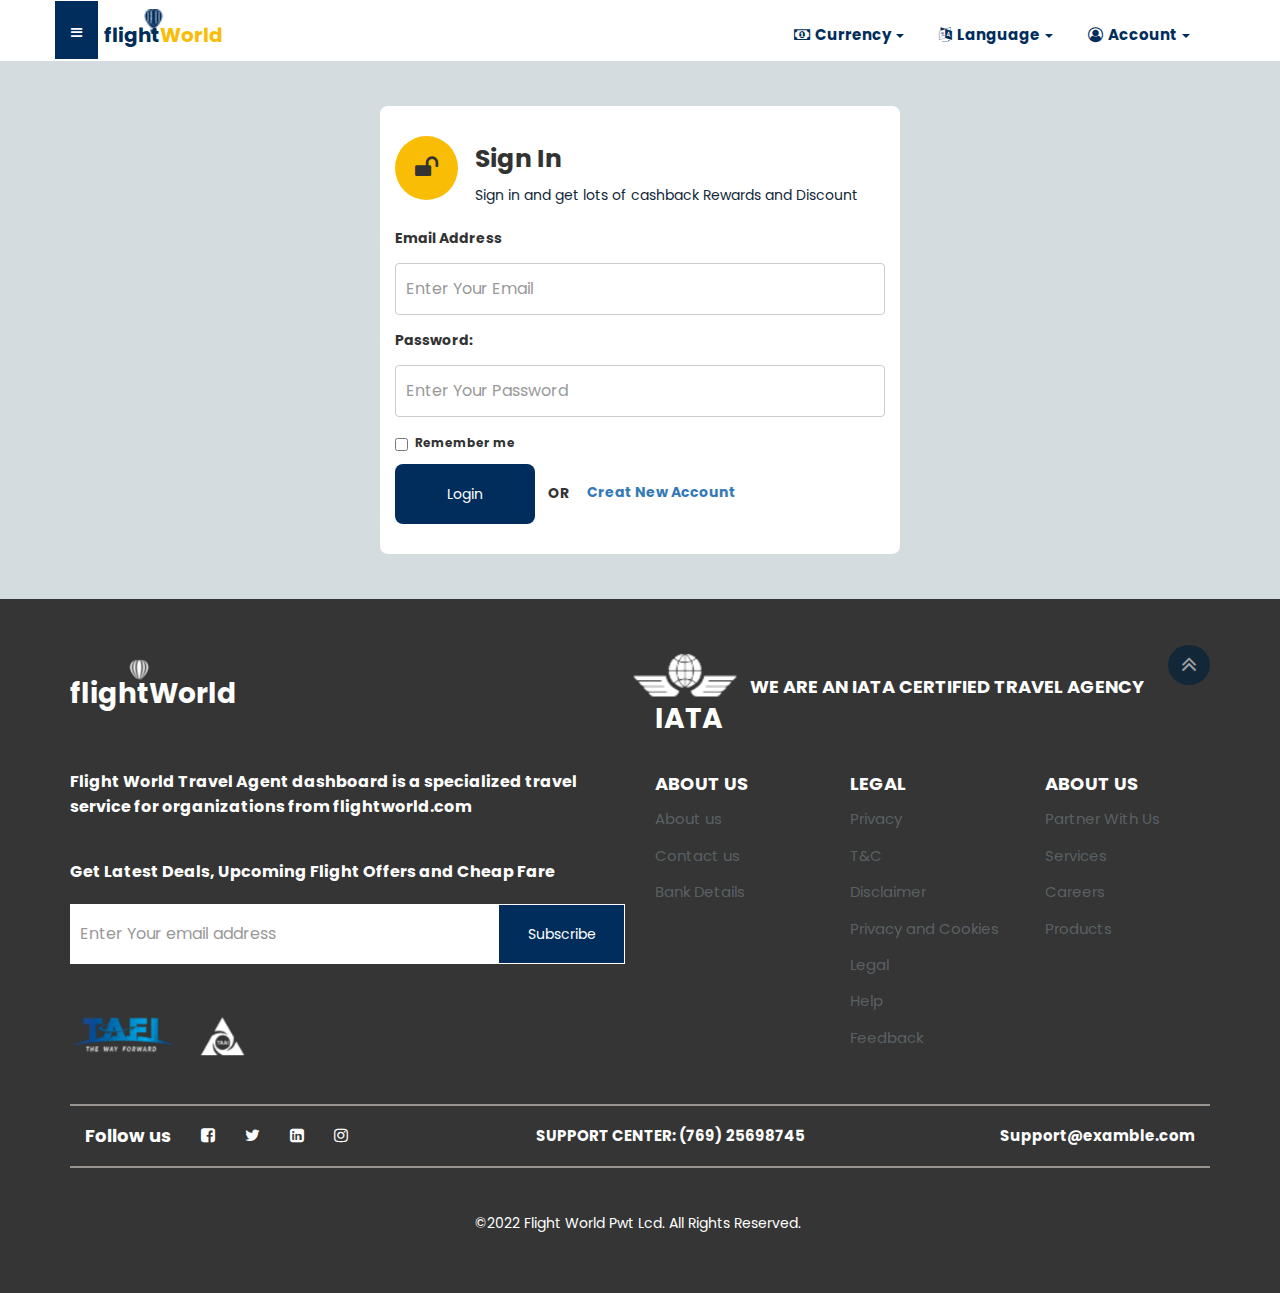
<file: Task-7/index-login.html>
<!DOCTYPE html>
<html lang="en">
<head>
    <meta charset="UTF-8">
    <meta http-equiv="X-UA-Compatible" content="IE=edge">
    <meta name="viewport" content="width=device-width, initial-scale=1.0">
    <title>Flightworld</title>
    <!-- Latest compiled and minified CSS -->
    <link rel="stylesheet" href="css/bootstrap.min.css">
    <link rel="stylesheet" href="css/style.css">
    <link rel="stylesheet" href="css/style-login.css">
    <link rel="stylesheet" type="text/css" href="css/font-awesome.css" />
    <link rel="icon" type="image/png" sizes="16x16" href="images/favicon(2).ico">
    <!-- jQuery library -->
    <script src="js/jquery.min.js"></script>
    <!-- Latest compiled JavaScript -->
    <script src="js/bootstrap.min.js"></script>
</head>
<body>
  <div class="container-fluid">
    <nav class="navbar navbar-inverse flight-headbg">
      <div class="container">
        <div class="navbar-header">
          <button type="button" class="navbar-toggle" data-toggle="collapse" data-target="#myNavbar">
            <span class="icon-bar"></span>
            <span class="icon-bar"></span>
            <span class="icon-bar"></span>
          </button>
          <ul class="list-inline">
            <li class="flight-left-slide">
              <a class="navbar-brand" href="javascrirt:;"><span class="flight-img"><i class="fa fa-bars" aria-hidden="true"></i></span></a>
            </li>
            <li>
              <a class="navbar-brand" href="index.html">flight<span class="flight-img"><img src="images/favicon.png" alt="" width="100%"></span><span>World</span></a>
            </li>
          </ul>
        </div>
        <div class="collapse navbar-collapse" id="myNavbar">
          <ul class="nav navbar-nav navbar-right">
            <li class="dropdown flight-login">
              <a class="dropdown-toggle " data-toggle="dropdown" href="#">
                <span><i class="fa fa-money" aria-hidden="true"></i></span>Currency
                <span class="caret"></span>
              </a>
              <ul class="dropdown-menu">
                <li><a href="#">Rupee (₹)</a></li>
                <li><a href="#">Dollar ($)</a></li>
                <li><a href="#">Yen (¥)</a></li>
              </ul>
            </li>
            <li class="dropdown flight-login">
              <a class="dropdown-toggle" data-toggle="dropdown" href="#">
                <span><i class="fa fa-language" aria-hidden="true"></i></span>Language
                <span class="caret"></span>
              </a>
              <ul class="dropdown-menu">
                <li><a href="#">Tamil</a></li>
                <li><a href="#">English</a></li>
                <li><a href="#">Japanese</a></li>
              </ul>
            </li>
            <li class="dropdown flight-login">
              <a class="dropdown-toggle" data-toggle="dropdown" href="#">
                <span><i class="fa fa-user-circle-o" aria-hidden="true"></i></span>Account
                <span class="caret"></span>
              </a>
              <ul class="dropdown-menu">
                <li><a href="index.html">Home</a></li>
                <li><a href="index-new-acco.html">Register</a></li>
              </ul>
            </li>
          </ul>
        </div>
      </div>
    </nav>
    <div class="flight-login-bgcolor">
        <div class="container">
          <div class="flight-sign-in">
            <div class="flight-login-lock">
              <span><i class="fa fa-unlock" aria-hidden="true"></i></span>
              <h5>Sign In</h5>
              <p>Sign in and get lots of cashback Rewards and Discount</p>
            </div>
            <div class="flight-id">
              <form action="/action_page.php">
                <div class="form-group">
                  <label for="email1">Email Address</label>
                  <input type="email" class="form-control" id="email1" placeholder="Enter Your Email">
                </div>
                <div class="form-group">
                  <label for="pwd">Password:</label>
                  <input type="password" class="form-control" id="pwd" placeholder="Enter Your Password">
                </div>
                <div class="checkbox">
                  <label class="lable"><input type="checkbox"> Remember me</label>
                </div>
                <div class="flight-btn-login">
                  <button type="button" class="btn btn-default button">Login</button> OR  <a href="index-new-acco.html">Creat New Account</a>
                </div>
              </form>
            </div>
          </div>
        </div>
    </div>
    <div class="flight-footer">
      <div class="container">
        <div class="flight-footer-up">
          <div class="row">
            <div class="col-sm-6">
              <div class="flight-footer-left"> 
                <a href="index.html">flight<span class="flight-img"><img src="images/Loginpage-.png" alt="" class="img" width="100%"></span><span>World</span></a>
                <div class="flight-footer-mail">
                  <p>Flight World Travel Agent dashboard is a specialized travel service for organizations from flightworld.com</p>
                  <div class="form-group">
                    <p>Get Latest Deals, Upcoming Flight Offers and Cheap Fare</p>
                    <label class="sr-only" for="email">Email:</label>
                    <button type="button"  class="button">Subscribe</button>
                    <input type="email" class="form-control" id="email" placeholder="Enter Your email address"  name="email">
                  </div>
                </div>
                <ul class="list-inline">
                  <li><a href="javscript:;"><img src="images/Logo-footer-1.png" alt="" width="100%"></a></li>
                  <li><a href="javscript:;"><img src="images/logo-footer-2.png" alt="" width="50%"></a></li>
                </ul>
              </div>
            </div>
            <div class="col-sm-6">
              <div class="flight-footer-right">
                <a href="javscript:;"><span><img src="images/Loginpage-footer.png" alt=""></span>IATA</a>
                <p>WE ARE AN IATA CERTIFIED TRAVEL AGENCY</p>
              </div>
              <div class="row">
                <div class="col-sm-4">
                  <div class="flight-footer-right-us">
                    <h3>About us</h3>
                    <ul>
                      <li><a href="javscript:;">About us</a></li>
                      <li><a href="javscript:;">Contact us</a></li>
                      <li><a href="javscript:;">Bank Details</a></li>
                    </ul>
                  </div>
                </div>
                <div class="col-sm-4">
                  <div class="flight-footer-right-us">
                    <h3>Legal</h3>
                    <ul>
                      <li><a href="javscript:;">Privacy</a></li>
                      <li><a href="javscript:;">T&C</a></li>
                      <li><a href="javscript:;">Disclaimer</a></li>
                      <li><a href="javscript:;">Privacy and Cookies</a></li>
                      <li><a href="javscript:;">Legal</a></li>
                      <li><a href="javscript:;">Help</a></li>
                      <li><a href="javscript:;">Feedback</a></li>
                    </ul>
                  </div>
                </div>
                <div class="col-sm-4">
                  <div class="flight-footer-right-us">
                    <h3>About us</h3>
                    <ul>
                      <li><a href="javscript:;">Partner With Us</a></li>
                      <li><a href="javscript:;">Services</a></li>
                      <li><a href="javscript:;">Careers</a></li>
                      <li><a href="javscript:;">Products</a></li>
                    </ul>
                  </div>
                </div>
              </div>
            </div>
          </div>
        </div>
        <div class="flight-footer-bottom">
          <div class="row">
            <div class="col-sm-4">
              <div class="footer-bottom">
                <h4 class="navbar-text">Follow us</h4>
                <ul class="nav navbar-nav">
                  <li><a href="javscript:;"><span><i class="fa fa-facebook-square" aria-hidden="true"></i></span></a></li>
                  <li><a href="javscript:;"><span><i class="fa fa-twitter" aria-hidden="true"></i></span></a></li>
                  <li><a href="javscript:;"><span><i class="fa fa-linkedin-square" aria-hidden="true"></i></span></a></li>
                  <li><a href="javscript:;"><span><i class="fa fa-instagram" aria-hidden="true"></i></span></a></li>
                </ul>
              </div>
            </div>
            <div class="col-sm-4">
              <div class="footer-bottom">
                <ul class="nav navbar-nav footer-mail">
                  <li><a href="tel:25698745">SUPPORT CENTER: (769) 25698745</a></li>
                </ul>
              </div>
            </div>
            <div class="col-sm-4">
              <div class="footer-bottom">
                <ul class="nav navbar-nav footer-mail">
                  <li><a href="mailto:Support@example.com" >Support@examble.com</a></li>
                </ul>
              </div>
            </div>
          </div>
        </div>
        <div class="flight-footer-end">
          <ul class="list-inline">
            <li><a href="javscript:;">©2022 Flight World Pwt Lcd. All Rights Reserved.</a></li>
            <li class="flight-return-top"><a href="#"><span><i class="fa fa-angle-double-up" aria-hidden="true"></i></span></a></li>
          </ul>
        </div>
      </div>
    </div>
  </div>
  <script src="js/javascript.js"></script>  
</body>
</html>
</file>
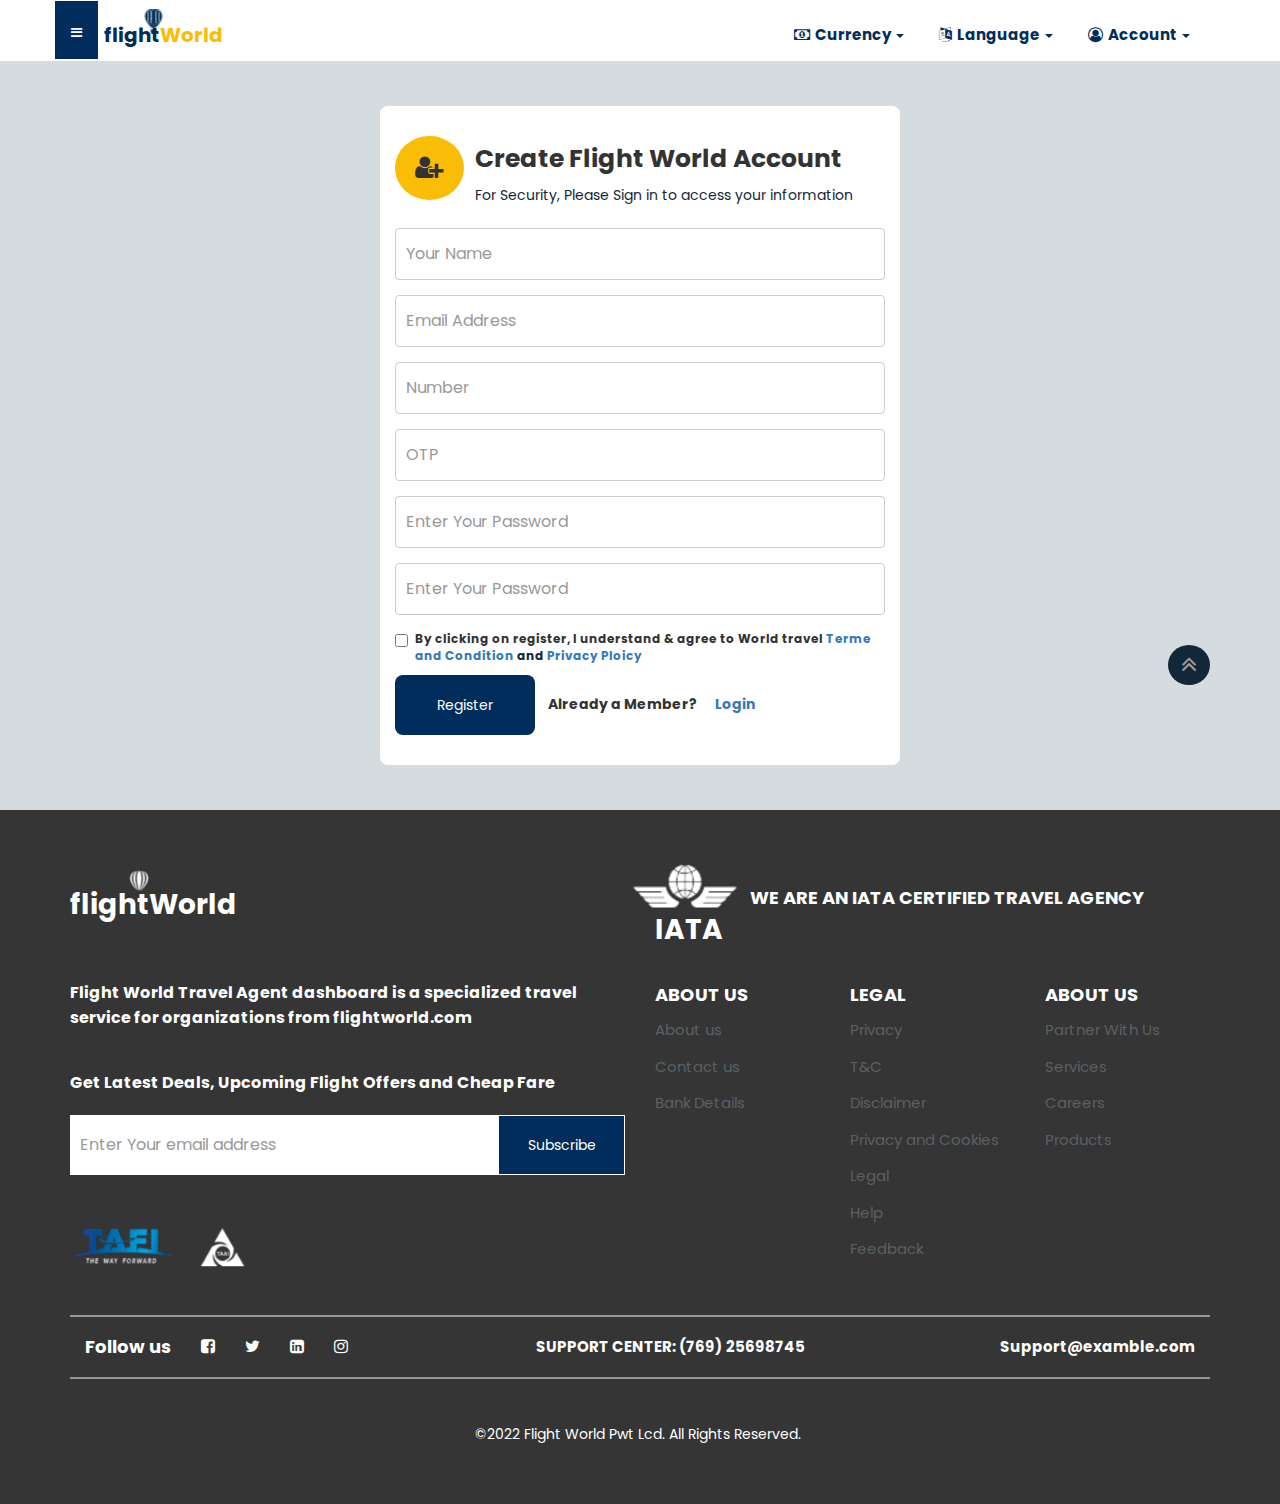
<file: Task-7/index-new-acco.html>
<!DOCTYPE html>
<html lang="en">
<head>
    <meta charset="UTF-8">
    <meta http-equiv="X-UA-Compatible" content="IE=edge">
    <meta name="viewport" content="width=device-width, initial-scale=1.0">
    <title>Flightworld</title>
    <!-- Latest compiled and minified CSS -->
    <link rel="stylesheet" href="css/bootstrap.min.css">
    <link rel="stylesheet" href="css/style.css">
    <link rel="stylesheet" href="css/style-login.css">
    <link rel="stylesheet" type="text/css" href="css/font-awesome.css" />
    <link rel="icon" type="image/png" sizes="16x16" href="images/favicon(2).ico">
    <!-- jQuery library -->
    <script src="js/jquery.min.js"></script>
    <!-- Latest compiled JavaScript -->
    <script src="js/bootstrap.min.js"></script>
</head>
<body>
  <div class="container-fluid">
    <nav class="navbar navbar-inverse flight-headbg">
      <div class="container">
        <div class="navbar-header">
          <button type="button" class="navbar-toggle" data-toggle="collapse" data-target="#myNavbar">
            <span class="icon-bar"></span>
            <span class="icon-bar"></span>
            <span class="icon-bar"></span>
          </button>
          <ul class="list-inline">
            <li class="flight-left-slide">
              <a class="navbar-brand" href="javascrirt:;"><span class="flight-img"><i class="fa fa-bars" aria-hidden="true"></i></span></a>
            </li>
            <li>
              <a class="navbar-brand" href="index.html">flight<span class="flight-img"><img src="images/favicon.png" alt="" width="100%"></span><span>World</span></a>
            </li>
          </ul>
        </div>
        <div class="collapse navbar-collapse" id="myNavbar">
          <ul class="nav navbar-nav navbar-right">
            <li class="dropdown flight-login">
              <a class="dropdown-toggle " data-toggle="dropdown" href="#">
                <span><i class="fa fa-money" aria-hidden="true"></i></span>Currency
                <span class="caret"></span>
              </a>
              <ul class="dropdown-menu">
                <li><a href="#">Rupee (₹)</a></li>
                <li><a href="#">Dollar ($)</a></li>
                <li><a href="#">Yen (¥)</a></li>
              </ul>
            </li>
            <li class="dropdown flight-login">
              <a class="dropdown-toggle" data-toggle="dropdown" href="#">
                <span><i class="fa fa-language" aria-hidden="true"></i></span>Language
                <span class="caret"></span>
              </a>
              <ul class="dropdown-menu">
                <li><a href="#">Tamil</a></li>
                <li><a href="#">English</a></li>
                <li><a href="#">Japanese</a></li>
              </ul>
            </li>
            <li class="dropdown flight-login">
              <a class="dropdown-toggle" data-toggle="dropdown" href="#">
                <span><i class="fa fa-user-circle-o" aria-hidden="true"></i></span>Account
                <span class="caret"></span>
              </a>
              <ul class="dropdown-menu">
                <li><a href="index.html">Home</a></li>
                <li><a href="#">Page 1-2</a></li>
                <li><a href="#">Page 1-3</a></li>
              </ul>
            </li>
          </ul>
        </div>
      </div>
    </nav>
    <div class="flight-login-bgcolor">
        <div class="container">
          <div class="flight-sign-in">
            <div class="flight-login-lock">
              <span><i class="fa fa-user-plus" aria-hidden="true"></i></span>
              <h5>Create Flight World Account </h5>
              <p>For Security, Please Sign in to access your information</p>
            </div>
            <div class="flight-id">
              <form action="/action_page.php">
                <div class="form-group">
                  <label for="Your Name" class="sr-only">Your Name</label>
                  <input type="text" class="form-control" id="Your Name" placeholder="Your Name">
                </div>
                <div class="form-group">
                  <label for="emails" class="sr-only">Email Address</label>
                  <input type="email" class="form-control" id="emails" placeholder="Email Address ">
                </div>
                <div class="form-group">
                  <label for="num" class="sr-only">Number</label>
                  <input type="number" class="form-control" id="num" placeholder="Number">
                </div>
                <div class="form-group">
                  <label for="otp" class="sr-only">OTP</label>
                  <input type="number" class="form-control" id="otp" placeholder="OTP">
                </div>
                <div class="form-group">
                  <label for="pwd" class="sr-only">Password</label>
                  <input type="password" class="form-control" id="pwd" placeholder="Enter Your Password">
                </div>
                <div class="form-group">
                  <label for="pwds" class="sr-only">Confirm Password</label>
                  <input type="password" class="form-control" id="pwds" placeholder="Enter Your Password">
                </div>
                <div class="checkbox">
                  <label class="lable"><input type="checkbox"> By clicking on register, I understand & agree to World travel <a href="#">Terme and Condition <span>and</span> Privacy Ploicy</a></label>
                </div>
                <div class="flight-btn-login">
                  <button type="button" class="btn btn-default button">Register</button> Already a Member?  <a href="index-login.html">Login</a>
                </div>
              </form>
            </div>
          </div>
        </div>
    </div>
    <div class="flight-footer">
      <div class="container">
        <div class="flight-footer-up">
          <div class="row">
            <div class="col-sm-6">
              <div class="flight-footer-left"> 
                <a href="index.html">flight<span class="flight-img"><img src="images/Loginpage-.png" alt="" class="img" width="100%"></span><span>World</span></a>
                <div class="flight-footer-mail">
                  <p>Flight World Travel Agent dashboard is a specialized travel service for organizations from flightworld.com</p>
                  <div class="form-group">
                    <p>Get Latest Deals, Upcoming Flight Offers and Cheap Fare</p>
                    <label class="sr-only" for="email">Email:</label>
                    <button type="button"  class="button">Subscribe</button>
                    <input type="email" class="form-control" id="email" placeholder="Enter Your email address"  name="email">
                  </div>
                </div>
                <ul class="list-inline">
                  <li><a href="#"><img src="images/Logo-footer-1.png" alt="" width="100%"></a></li>
                  <li><a href="#"><img src="images/logo-footer-2.png" alt="" width="50%"></a></li>
                </ul>
              </div>
            </div>
            <div class="col-sm-6">
              <div class="flight-footer-right">
                <a href=""><span><img src="images/Loginpage-footer.png" alt=""></span>IATA</a>
                <p>WE ARE AN IATA CERTIFIED TRAVEL AGENCY</p>
              </div>
              <div class="row">
                <div class="col-sm-4">
                  <div class="flight-footer-right-us">
                    <h3>About us</h3>
                    <ul>
                      <li><a href="#">About us</a></li>
                      <li><a href="#">Contact us</a></li>
                      <li><a href="#">Bank Details</a></li>
                    </ul>
                  </div>
                </div>
                <div class="col-sm-4">
                  <div class="flight-footer-right-us">
                    <h3>Legal</h3>
                    <ul>
                      <li><a href="#">Privacy</a></li>
                      <li><a href="#">T&C</a></li>
                      <li><a href="#">Disclaimer</a></li>
                      <li><a href="#">Privacy and Cookies</a></li>
                      <li><a href="#">Legal</a></li>
                      <li><a href="#">Help</a></li>
                      <li><a href="#">Feedback</a></li>
                    </ul>
                  </div>
                </div>
                <div class="col-sm-4">
                  <div class="flight-footer-right-us">
                    <h3>About us</h3>
                    <ul>
                      <li><a href="#">Partner With Us</a></li>
                      <li><a href="#">Services</a></li>
                      <li><a href="#">Careers</a></li>
                      <li><a href="#">Products</a></li>
                    </ul>
                  </div>
                </div>
              </div>
            </div>
          </div>
        </div>
        <div class="flight-footer-bottom">
          <div class="row">
            <div class="col-sm-4">
              <div class="footer-bottom">
                <h4 class="navbar-text">Follow us</h4>
                <ul class="nav navbar-nav">
                  <li><a href="#"><span><i class="fa fa-facebook-square" aria-hidden="true"></i></span></a></li>
                  <li><a href="#"><span><i class="fa fa-twitter" aria-hidden="true"></i></span></a></li>
                  <li><a href="#"><span><i class="fa fa-linkedin-square" aria-hidden="true"></i></span></a></li>
                  <li><a href="#"><span><i class="fa fa-instagram" aria-hidden="true"></i></span></a></li>
                </ul>
              </div>
            </div>
            <div class="col-sm-4">
              <div class="footer-bottom">
                <ul class="nav navbar-nav footer-mail">
                  <li><a href="#">SUPPORT CENTER: (769) 25698745</a></li>
                </ul>
              </div>
            </div>
            <div class="col-sm-4">
              <div class="footer-bottom">
                <ul class="nav navbar-nav footer-mail">
                  <li><a href="#">Support@examble.com</a></li>
                </ul>
              </div>
            </div>
          </div>
        </div>
        <div class="flight-footer-end">
          <ul class="list-inline">
            <li><a href="#">©2022 Flight World Pwt Lcd. All Rights Reserved.</a></li>
            <li class="flight-return-top"><a href="#"><span><i class="fa fa-angle-double-up" aria-hidden="true"></i></span></a></li>
          </ul>
        </div>
      </div>
    </div>
  </div>
  <script src="js/javascript.js"></script>  
</body>
</html>
</file>
<file: Task-7/css/style.css>
@font-face {
  font-family: "Poppins";
  src: url("../font/Poppins-Bold.eot");
  src: url("../font/Poppins-Bold.eot?#iefix") format("embedded-opentype"), url("../font/Poppins-Bold.woff2") format("woff2"), url("../font/Poppins-Bold.woff") format("woff"), url("../font/Poppins-Bold.ttf") format("truetype"), url("../font/Poppins-Bold.svg#Poppins-Bold") format("svg");
  font-weight: bold;
  font-style: normal;
  font-display: swap;
}
@font-face {
  font-family: "Poppins";
  src: url("../font/Poppins-BoldItalic.eot");
  src: url("../font/Poppins-BoldItalic.eot?#iefix") format("embedded-opentype"), url("../font/Poppins-BoldItalic.woff2") format("woff2"), url("../font/Poppins-BoldItalic.woff") format("woff"), url("../font/Poppins-BoldItalic.ttf") format("truetype"), url("../font/Poppins-BoldItalic.svg#Poppins-BoldItalic") format("svg");
  font-weight: bold;
  font-style: italic;
  font-display: swap;
}
@font-face {
  font-family: "Poppins";
  src: url("../font/Poppins-Regular.eot");
  src: url("../font/Poppins-Regular.eot?#iefix") format("embedded-opentype"), url("../font/Poppins-Regular.woff2") format("woff2"), url("../font/Poppins-Regular.woff") format("woff"), url("../font/Poppins-Regular.ttf") format("truetype"), url("../font/Poppins-Regular.svg#Poppins-Regular") format("svg");
  font-weight: normal;
  font-style: normal;
  font-display: swap;
}
*, html {
  scrollbar-color: #fabd06 #ffffff !important;
  scrollbar-width: thin !important;
  outline: unset;
}

::-webkit-scrollbar {
  height: 8px;
  width: 8px;
  background: #ffffff;
}

::-webkit-scrollbar-thumb {
  background: #fabd06;
}

::-webkit-scrollbar-corner {
  background: #122738;
}

body {
  font-family: "poppins";
}

span {
  display: inline-block;
}

p {
  font-size: 16px;
  color: #ffffff;
  line-height: 25px;
}

.button {
  background: #002d5b;
  padding: 18px;
  color: #ffffff;
  border-radius: 8px;
  width: 180px;
  border: 0px;
  position: relative;
  z-index: 1;
  cursor: pointer;
  transition: all 0.2s;
  overflow: hidden;
}
.button:hover {
  color: #122738;
}
.button:hover:before {
  transform: scale(1, 1);
}

.button::before {
  position: absolute;
  content: "";
  background-color: #fabd06;
  top: 0px;
  left: 0px;
  width: 100%;
  height: 100%;
  margin: auto;
  z-index: -1;
  transform: scale(0);
  transition: transform 0.5s ease;
}

.flight-common-heading {
  text-align: center;
  margin-bottom: 45px;
}
.flight-common-heading h2 {
  color: #002d5b;
  font-size: 30px;
  font-weight: bold;
}
.flight-common-heading p {
  color: rgba(173, 166, 162, 0.8509803922);
}

.flight-headbg {
  border-radius: 0px;
  background: none;
  border: 0px;
  padding-top: 10px;
}
.flight-headbg .navbar-collapse .navbar-right .dropdown a {
  color: #ffffff;
  font-size: 15px;
  font-weight: bold;
  background: none;
}
@media (min-width: 320px) and (max-width: 480px) {
  .flight-headbg .navbar-collapse .navbar-right .dropdown a {
    padding: 6px;
  }
}
.flight-headbg .navbar-collapse .navbar-right .dropdown a span {
  margin-right: 5px;
}
.flight-headbg .navbar-collapse .navbar-right .dropdown .dropdown-menu {
  background: none;
  padding: 0px;
  border-radius: 8px;
  overflow: hidden;
}
.flight-headbg .navbar-collapse .navbar-right .dropdown .dropdown-menu a {
  background-color: #ffffff;
  color: #fabd06;
}
.flight-headbg .navbar-collapse .navbar-right .dropdown .dropdown-menu a:hover {
  background-color: #fabd06;
  color: #002d5b;
}
@media (min-width: 320px) and (max-width: 480px) {
  .flight-headbg .navbar-collapse .navbar-right .dropdown .dropdown-menu {
    width: 40%;
    margin: 0px 10px 0px 0px;
    float: right;
  }
}
.flight-headbg .navbar-collapse .navbar-right .flight-login a {
  color: #002d5b;
}
.flight-headbg .navbar-header .list-inline li a {
  color: #002d5b;
  font-weight: bold;
  font-size: 20px;
  position: relative;
}
.flight-headbg .navbar-header .list-inline li a .flight-img {
  width: 25px;
  display: inline-block;
  position: absolute;
  top: -1px;
  left: 52px;
}
.flight-headbg .navbar-header .list-inline li a span {
  color: #fabd06;
}
.flight-headbg .navbar-header .list-inline li a:hover {
  color: #fabd06;
}
.flight-headbg .navbar-header .list-inline li a:hover span {
  color: #002d5b;
}
.flight-headbg .navbar-header .list-inline li a:hover span img {
  filter: drop-shadow(0px 0px 3px #fabd06);
}
.flight-headbg .navbar-header .list-inline .flight-left-slide {
  margin-right: 5px;
}
.flight-headbg .navbar-header .list-inline .flight-left-slide a span {
  padding: 19px 16px;
  background-color: #002d5b;
  top: -9px;
  left: 0px;
  width: auto;
}
.flight-headbg .navbar-header .list-inline .flight-left-slide a span i {
  color: #ffffff;
  font-size: 13px;
}
@media (min-width: 320px) and (max-width: 768px) {
  .flight-headbg .navbar-header .navbar-toggle {
    background-color: #002d5b;
    border: 0px;
  }
  .flight-headbg .navbar-header .navbar-toggle span {
    background-color: #fabd06;
  }
  .flight-headbg .navbar-header .navbar-toggle:hover {
    background-color: #fabd06;
  }
  .flight-headbg .navbar-header .navbar-toggle:hover span {
    background-color: #002d5b;
  }
}
@media (min-width: 320px) and (max-width: 768px) {
  .flight-headbg .navbar-collapse {
    border-top: 1px solid #002d5b;
    margin-top: -17px;
  }
}

.flight-carousel {
  margin: 0px -15px;
  background: url(../images/banner-bg.jpg) no-repeat -470px 0px/160%;
}
@media (min-width: 320px) and (max-width: 480px) {
  .flight-carousel {
    background: url(../images/banner-bg.jpg) no-repeat 0px 0px/100%;
  }
}

.flight-carousel::before {
  position: absolute;
  content: "";
  background-color: rgba(18, 39, 56, 0.3411764706);
  top: 0px;
  left: 0px;
  right: 0px;
  bottom: 0px;
}

.carousel-inner .item .flight-heading {
  margin-top: 75px;
  text-align: center;
}
@media (min-width: 320px) and (max-width: 480px) {
  .carousel-inner .item .flight-heading {
    margin-top: 40px;
  }
}
.carousel-inner .item .flight-heading h1 {
  color: #ffffff;
  font-weight: bold;
  font-size: 38px;
}
.carousel-inner .item .flight-heading h1 span {
  display: block;
  font-weight: normal;
  font-size: 22px;
  margin-bottom: 20px;
}
.carousel-inner .item .flight-heading h1 .flight-h1span, .carousel-inner .item .flight-heading h1 .flight-h2span {
  display: inline-block;
  font-weight: bold;
  font-size: 38px;
  color: #fabd06;
}
.carousel-inner .item .flight-heading h1 .flight-h1span {
  background-color: rgba(151, 167, 177, 0.4);
  color: #122738;
  padding: 10px 2px;
  margin: 0px 10px;
}
.carousel-inner .item .flight-heading p {
  padding: 10px 280px;
}
@media (min-width: 320px) and (max-width: 480px) {
  .carousel-inner .item .flight-heading p {
    padding: 0px 15px;
  }
}

.flight-carousel-middle {
  background-color: rgba(173, 166, 162, 0.8509803922);
  padding: 25px 0px 15px 0px;
}
.flight-carousel-middle .nav-pills {
  background: none;
}
.flight-carousel-middle .nav-pills li {
  margin-right: 10px;
}
.flight-carousel-middle .nav-pills li a span {
  background-color: #f5faff;
  border-radius: 50px;
  width: 20px;
  height: 20px;
  text-align: center;
  margin-right: 8px;
}
.flight-carousel-middle .nav-pills li a {
  background: none;
  color: #002d5b;
  font-weight: bold;
  font-size: 16px;
}
.flight-carousel-middle .nav-pills li a span {
  border: 1px solid #fabd06;
}
.flight-carousel-middle .nav-pills li a span i {
  color: #ffffff;
}
.flight-carousel-middle .nav-pills li a:hover, .flight-carousel-middle .nav-pills li a:focus {
  background: none;
  color: #fabd06;
}
.flight-carousel-middle .nav-pills li a:hover span i, .flight-carousel-middle .nav-pills li a:focus span i {
  color: #fabd06;
}
.flight-carousel-middle .nav-pills .active a {
  color: #fabd06;
}
.flight-carousel-middle .nav-pills .active a span {
  border: 1px solid #fabd06;
}
.flight-carousel-middle .nav-pills .active a i {
  color: #fabd06;
}
.flight-carousel-middle .flight-destinstion {
  position: relative;
  z-index: 1;
  margin-top: 30px;
}
.flight-carousel-middle .flight-destinstion .flight-orgin-bgcolour {
  background-color: #ffffff;
  border-radius: 8px;
}
.flight-carousel-middle .flight-destinstion .flight-orgin-bgcolour .list-inline {
  padding: 15px;
  margin: 0px;
  position: relative;
}
@media (min-width: 320px) and (max-width: 480px) {
  .flight-carousel-middle .flight-destinstion .flight-orgin-bgcolour .list-inline {
    padding: 25px 15px;
  }
}
.flight-carousel-middle .flight-destinstion .flight-orgin-bgcolour .list-inline li {
  background-color: #f5faff;
  width: 225px;
  margin: 0px 8px -20px 0px;
  border-radius: 8px;
}
@media (min-width: 320px) and (max-width: 480px) {
  .flight-carousel-middle .flight-destinstion .flight-orgin-bgcolour .list-inline li {
    margin-top: 25px;
    width: 100%;
  }
}
.flight-carousel-middle .flight-destinstion .flight-orgin-bgcolour .list-inline li .input-group {
  padding: 10px 3px;
}
.flight-carousel-middle .flight-destinstion .flight-orgin-bgcolour .list-inline li .input-group span {
  background-color: #f5faff;
  border: 0px;
}
.flight-carousel-middle .flight-destinstion .flight-orgin-bgcolour .list-inline li .input-group span i {
  font-size: 20px;
  color: #9f9f9f;
}
.flight-carousel-middle .flight-destinstion .flight-orgin-bgcolour .list-inline li input {
  background: none;
  border: 0px;
  box-shadow: none;
  text-transform: capitalize;
}
.flight-carousel-middle .flight-destinstion .flight-orgin-bgcolour .list-inline .flight-exchangesymb {
  border-radius: 50px;
  padding: 5px 8px;
  background-color: #002d5b;
  position: absolute;
  top: 26px;
  left: 230px;
  width: 30px;
  z-index: 1;
  margin: 0px;
}
@media (min-width: 320px) and (max-width: 480px) {
  .flight-carousel-middle .flight-destinstion .flight-orgin-bgcolour .list-inline .flight-exchangesymb {
    top: 90px;
    left: 270px;
  }
}
.flight-carousel-middle .flight-destinstion .flight-orgin-bgcolour .list-inline .flight-exchangesymb i {
  color: #ffffff;
  font-size: 15px;
}
.flight-carousel-middle .flight-destinstion .flight-orgin-bgcolour .list-inline .flight-exchangesymb:hover {
  background-color: #fabd06;
}
.flight-carousel-middle .flight-destinstion .flight-orgin-bgcolour .list-inline .flight-exchangesymb:hover i {
  color: #002d5b;
}
.flight-carousel-middle .flight-destinstion .flight-orgin-bgcolour .list-inline .flight-searchbt {
  width: 170px;
  margin-right: 0px;
  text-align: right;
}
.flight-carousel-middle .flight-destinstion .flight-orgin-bgcolour .list-inline .flight-searchbt a button {
  width: 100%;
  padding: 15px;
}
.flight-carousel-middle .flight-destinstion .flight-orgin-bgcolour .list-inline .flight-per .input-group input {
  margin-top: 5px;
  background-color: #ffffff;
  width: 110px;
  border-radius: 10px;
  padding: 3px 1px;
  margin-right: 13px;
}
.flight-carousel-middle .flight-destinstion .flight-orgin-bgcolour .list-inline .date-set .input-group :nth-child(3) {
  margin-right: 13px;
}
.flight-carousel-middle .flight-destinstion .flight-orgin-bgcolour .list-inline .date-set .input-group input {
  width: 75px;
  margin-right: 0px;
  font-size: 12px;
}
.flight-carousel-middle .flight-destinstion .flight-orgin-bgcolour .list-inline .dropdown button {
  width: 100%;
  background-color: #f5faff;
  padding: 10px 5px;
  border: 0px;
  color: #122738;
}
.flight-carousel-middle .flight-destinstion .flight-orgin-bgcolour .list-inline .dropdown button i {
  margin: 0px 1px 0px -8px;
  font-size: 20px;
  color: #9f9f9f;
}
.flight-carousel-middle .flight-destinstion .flight-orgin-bgcolour .list-inline .dropdown span {
  float: right;
  margin-top: 8px;
  border-top: 8px dashed;
  border-right: 8px solid transparent;
  border-left: 8px solid transparent;
  color: #9f9f9f;
}
.flight-carousel-middle .flight-destinstion .flight-orgin-bgcolour .list-inline .dropdown .dropdown-menu li {
  margin: 0px 10px 5px 10px;
  background: none;
}
.flight-carousel-middle .flight-destinstion .flight-orgin-bgcolour .list-inline .dropdown .dropdown-menu .flight-done {
  width: 65px;
}
.flight-carousel-middle .flight-destinstion .flight-orgin-bgcolour .list-inline .dropdown .dropdown-menu .flight-done button {
  background-color: #002d5b;
  color: #ffffff;
}
.flight-carousel-middle .flight-destinstion .flight-orgin-bgcolour .list-inline .dropdown .dropdown-menu .flight-done button:hover {
  color: #122738;
  background-color: #fabd06;
}
.flight-carousel-middle .flight-destinstion .flight-orgin-bgcolour .list-inline .flight-person {
  margin: 0px 0px 0px 0px;
  padding: 5px 3px;
}
@media (min-width: 320px) and (max-width: 480px) {
  .flight-carousel-middle .flight-destinstion .flight-orgin-bgcolour .list-inline .flight-person {
    margin-top: 25px;
  }
}
.flight-carousel-middle .flight-destinstion .flight-orgin-bgcolour .list-inline .flight-person .dropdown .flight-person-noms {
  margin-top: 10px;
}
.flight-carousel-middle .flight-destinstion .flight-orgin-bgcolour .list-inline .flight-person .dropdown .flight-person-noms button {
  background-color: #002d5b;
  display: inline-block;
  width: 28px;
  padding: 1px 2px;
  color: #ffffff;
  font-weight: bold;
}
.flight-carousel-middle .flight-destinstion .flight-orgin-bgcolour .list-inline .flight-person .dropdown .flight-person-noms button:hover {
  background-color: #fabd06;
  color: #122738;
}
.flight-carousel-middle .flight-destinstion .flight-orgin-bgcolour .list-inline .flight-person .dropdown .flight-person-noms span {
  width: 108px;
  float: none;
  margin: 0px 0px 0px 0px;
  border: 0px;
  color: #122738;
  font-size: 15px;
}
.flight-carousel-middle .flight-destinstion .flight-orgin-bgcolour .list-inline .flight-person .dropdown .flight-person-noms input {
  width: 45px;
  text-align: center;
  font-weight: bold;
  background-color: #f5faff;
}
.flight-carousel-middle .flight-destinstion .flight-orgin-bgcolour .list-inline .flight-person .dropdown .reds {
  display: block;
  margin-top: 10px;
}
.flight-carousel-middle .flight-destinstion .flight-orgin-bgcolour .flight-multiway li {
  margin-top: 5px;
}
.flight-carousel-middle .flight-destinstion .flight-orgin-bgcolour .flight-date .input-group input {
  width: 50%;
  background-color: #ffffff;
  margin-top: 5px;
}
.flight-carousel-middle .flight-destinstion .flight-checkbox-oneway {
  margin-top: 30px;
  margin-bottom: 0px;
}
.flight-carousel-middle .flight-destinstion .flight-checkbox-oneway li .flight-check-box {
  display: inline-block;
  position: relative;
  padding-left: 25px;
  margin-bottom: 12px;
  cursor: pointer;
  font-size: 12px;
  -webkit-user-select: none;
  -moz-user-select: none;
  user-select: none;
  /* Create a custom checkbox */
  /* On mouse-over, add a grey background color */
  /* When the checkbox is checked, add a blue background */
  /* Create the checkmark/indicator (hidden when not checked) */
  /* Show the checkmark when checked */
  /* Style the checkmark/indicator */
}
.flight-carousel-middle .flight-destinstion .flight-checkbox-oneway li .flight-check-box input {
  position: absolute;
  opacity: 0;
  cursor: pointer;
  height: 0;
  width: 0;
}
.flight-carousel-middle .flight-destinstion .flight-checkbox-oneway li .flight-check-box .checkmark {
  position: absolute;
  top: 0;
  left: 0;
  height: 15px;
  width: 15px;
  background-color: none;
  border-radius: 5px;
  border: 1px solid #122738;
}
.flight-carousel-middle .flight-destinstion .flight-checkbox-oneway li .flight-check-box :hover input ~ .checkmark {
  background-color: #ffffff;
}
.flight-carousel-middle .flight-destinstion .flight-checkbox-oneway li .flight-check-box input:checked ~ .checkmark {
  background-color: #4a93df;
}
.flight-carousel-middle .flight-destinstion .flight-checkbox-oneway li .flight-check-box .checkmark:after {
  content: "";
  position: absolute;
  display: none;
}
.flight-carousel-middle .flight-destinstion .flight-checkbox-oneway li .flight-check-box input:checked ~ .checkmark:after {
  display: block;
}
.flight-carousel-middle .flight-destinstion .flight-checkbox-oneway li .flight-check-box .checkmark:after {
  left: 4px;
  top: 1px;
  width: 5px;
  height: 9px;
  border: solid #ffffff;
  border-width: 0 3px 3px 0;
  transform: rotate(45deg);
}
.flight-carousel-middle .flight-destinstion .flight-multiway-choose .flight-orgin-bgcolour ul li {
  margin: 3px 5px 0px 0px;
  width: 253px;
}
@media (min-width: 320px) and (max-width: 480px) {
  .flight-carousel-middle .flight-destinstion .flight-multiway-choose .flight-orgin-bgcolour ul li {
    width: 100%;
  }
}
.flight-carousel-middle .flight-destinstion .flight-multiway-choose .flight-orgin-bgcolour ul .flight-person {
  float: right;
  width: 400px;
  margin-top: 5px;
}
@media (min-width: 320px) and (max-width: 480px) {
  .flight-carousel-middle .flight-destinstion .flight-multiway-choose .flight-orgin-bgcolour ul .flight-person {
    float: none;
    width: 100%;
    margin-bottom: 8px;
  }
}
.flight-carousel-middle .flight-destinstion .flight-multiway-choose .flight-orgin-bgcolour ul .flight-person button {
  text-align: left;
  padding: 10px 15px;
}
.flight-carousel-middle .flight-destinstion .flight-multiway-choose .flight-orgin-bgcolour ul .flight-person .trav .max, .flight-carousel-middle .flight-destinstion .flight-multiway-choose .flight-orgin-bgcolour ul .flight-person .trav .min {
  text-align: center;
}
.flight-carousel-middle .flight-destinstion .flight-multiway-choose .flight-orgin-bgcolour ul .flight-mul-Add-remove {
  list-style-type: none;
  margin: 0px;
  padding: 0px;
}
.flight-carousel-middle .flight-destinstion .flight-multiway-choose .flight-orgin-bgcolour ul .flight-mul-Add-remove li {
  display: inline-block;
}
.flight-carousel-middle .flight-destinstion .flight-multiway-choose .flight-orgin-bgcolour ul .flight-mul-Add-remove .flight-remove {
  float: right;
  width: 290px;
  background-color: #ffffff;
  margin-top: 15px;
}
@media (min-width: 320px) and (max-width: 480px) {
  .flight-carousel-middle .flight-destinstion .flight-multiway-choose .flight-orgin-bgcolour ul .flight-mul-Add-remove .flight-remove {
    float: none;
    margin-bottom: 5px;
  }
}
.flight-carousel-middle .flight-destinstion .flight-multiway-choose .flight-orgin-bgcolour ul .flight-mul-Add-remove .flight-remove a {
  color: #122738;
  font-weight: bold;
  text-transform: capitalize;
  text-decoration: none;
  font-size: 14px;
  padding: 5px;
  border-radius: 5px;
  border: 1px solid #ffffff;
}
.flight-carousel-middle .flight-destinstion .flight-multiway-choose .flight-orgin-bgcolour ul .flight-mul-Add-remove .flight-remove a:hover {
  border: 1px solid #122738;
}
.flight-carousel-middle .flight-destinstion .flight-multiway-choose .flight-orgin-bgcolour ul .flight-multi-cal {
  width: 170px;
}
.flight-carousel-middle .flight-destinstion .flight-multiway-choose .flight-orgin-bgcolour ul .flight-multi-cal .input-group input {
  width: 85%;
}
@media (min-width: 320px) and (max-width: 480px) {
  .flight-carousel-middle .flight-destinstion .flight-multiway-choose .flight-orgin-bgcolour ul .flight-multi-cal {
    width: 100%;
  }
}
.flight-carousel-middle .flight-destinstion .flight-multiway-choose .flight-orgin-bgcolour ul .flight-searchbt {
  float: right;
  width: auto;
}
.flight-carousel-middle .flight-destinstion .flight-multiway-choose .flight-orgin-bgcolour ul .flight-searchbt a button {
  width: 195px;
}
.flight-carousel-middle .flight-destinstion .flight-multiway-choose .flight-orgin-bgcolour ul .flighyt-add-city {
  width: 110px;
  background-color: #ffffff;
}
.flight-carousel-middle .flight-destinstion .flight-multiway-choose .flight-orgin-bgcolour ul .flighyt-add-city .input-group {
  padding: 16px 3px;
}
.flight-carousel-middle .flight-destinstion .flight-multiway-choose .flight-orgin-bgcolour ul .flighyt-add-city .input-group a {
  text-decoration: none;
  color: #122738;
  font-weight: bold;
  background-color: rgba(151, 167, 177, 0.4);
  border-radius: 5px;
  padding: 8px;
}

.flight-carousel-bottom {
  position: relative;
  margin-top: 50px;
}
.flight-carousel-bottom .flight-common-heading {
  margin-bottom: 50px;
}
.flight-carousel-bottom .flight-common-heading h2 {
  color: #ffffff;
}
@media (min-width: 320px) and (max-width: 480px) {
  .flight-carousel-bottom .flight-common-heading p {
    color: #122738;
  }
}
.flight-carousel-bottom .flight-sale {
  background-color: #fabd06;
  border-radius: 10px;
  overflow: hidden;
  position: relative;
  margin-right: -15px;
}
@media (min-width: 320px) and (max-width: 480px) {
  .flight-carousel-bottom .flight-sale {
    margin-right: 0px;
    margin-top: 25px;
  }
}
.flight-carousel-bottom .flight-sale span {
  position: absolute;
  top: 16px;
  left: 16px;
  border-radius: 50%;
  overflow: hidden;
  z-index: 1;
}
.flight-carousel-bottom .flight-sale .overlay {
  position: absolute;
  bottom: 0;
  left: 0;
  right: 0;
  background-color: rgba(0, 45, 91, 0.8392156863);
  overflow: hidden;
  width: 100%;
  height: 45px;
  transition: 0.5s ease;
}
.flight-carousel-bottom .flight-sale .overlay .text {
  color: #ffffff;
  position: absolute;
  top: 50%;
  left: 50%;
  transform: translate(-50%, -50%);
  text-align: center;
  font-size: 12px;
  font-weight: bold;
  width: 100%;
}
.flight-carousel-bottom .flight-sale:hover .overlay {
  height: 100%;
}
.flight-carousel-bottom .flight-sale:hover .overlay .text {
  color: #fabd06;
}

.flight-whitebgcolor {
  background-color: #ffffff;
  padding: 50px 0px;
  margin: 0px -15px;
}
.flight-whitebgcolor .flight-time .flight-deals {
  padding: 10px;
  margin-bottom: 30px;
  box-shadow: 2px 2px 15px rgba(151, 167, 177, 0.4);
  border-radius: 8px;
  border: 1px solid rgba(151, 167, 177, 0.4);
  transition: all 500ms ease-in-out;
}
.flight-whitebgcolor .flight-time .flight-deals:hover {
  border: 1px solid #fabd06;
  transform: translateX(-10px);
  cursor: pointer;
  box-shadow: 12px 0px 25px 0px #9f9f9f;
  transition: all 800ms cubic-bezier(0.19, 1, 0.22, 1);
}
@media (min-width: 320px) and (max-width: 480px) {
  .flight-whitebgcolor .flight-time .flight-deals:hover {
    transform: translateY(-10px);
    box-shadow: 0px 9px 10px 0px #9f9f9f;
  }
}
.flight-whitebgcolor .flight-time .flight-deals h4 {
  color: #122738;
  font-weight: bold;
  font-size: 16px;
  margin: 10px 0px;
  text-transform: capitalize;
}
.flight-whitebgcolor .flight-time .flight-deals p {
  color: #122738;
  font-size: 16px;
}
.flight-whitebgcolor .flight-time .flight-deals .price-ticket {
  margin-top: 15px;
}
.flight-whitebgcolor .flight-time .flight-deals .price-ticket span {
  font-size: 11px;
  font-weight: bold;
  margin-bottom: -3px;
}
.flight-whitebgcolor .flight-time .flight-deals .price-ticket span img {
  border-radius: 8px;
  overflow: hidden;
}
.flight-whitebgcolor .flight-time .flight-deals .price-ticket :last-child {
  float: right;
  color: #002d5b;
  font-size: 20px;
  font-weight: bold;
}
.flight-whitebgcolor .flight-time .flight-deals .price-ticket :last-child span {
  float: none;
  font-size: 20px;
  color: #4a93df;
  font-weight: normal;
}

.flight-whitebgcolor1 {
  background-color: #ffffff;
  padding: 50px 0px;
  margin: 0px -15px;
  border-top: 1px solid rgba(151, 167, 177, 0.4);
  border-bottom: 1px solid rgba(151, 167, 177, 0.4);
}
.flight-whitebgcolor1 .flight-offer-part1 .flight-Airline {
  position: relative;
  border-radius: 10px;
  overflow: hidden;
  box-shadow: 2px 2px 15px rgba(151, 167, 177, 0.4);
}
@media (min-width: 320px) and (max-width: 480px) {
  .flight-whitebgcolor1 .flight-offer-part1 .flight-Airline {
    margin-top: 25px;
  }
}
.flight-whitebgcolor1 .flight-offer-part1 .flight-Airline .flight-hover-effect {
  position: relative;
  overflow: hidden;
}
.flight-whitebgcolor1 .flight-offer-part1 .flight-Airline .flight-hover-effect img {
  transition: all 0.4s ease-in-out;
}
.flight-whitebgcolor1 .flight-offer-part1 .flight-Airline .flight-hover-effect img:hover {
  transform: scale(1.5);
}
.flight-whitebgcolor1 .flight-offer-part1 .flight-Airline .flight-hover-effect::before {
  position: absolute;
  top: 0;
  left: -90%;
  z-index: 2;
  display: block;
  content: "";
  width: 50%;
  height: 100%;
  background: linear-gradient(to right, rgba(255, 255, 255, 0) 0%, rgba(255, 255, 255, 0.3) 100%);
  transform: skewX(-25deg);
}
.flight-whitebgcolor1 .flight-offer-part1 .flight-Airline .flight-hover-effect:hover:before {
  animation: shine 0.75s;
}
.flight-whitebgcolor1 .flight-offer-part1 .flight-Airline .flight-logo-img {
  background: #ffffff;
  position: absolute;
  top: 20px;
  left: 25px;
  border-radius: 20px;
}
.flight-whitebgcolor1 .flight-offer-part1 .flight-Airline .flight-logo-img img {
  border-radius: 50%;
  overflow: hidden;
  width: 23%;
}
.flight-whitebgcolor1 .flight-offer-part1 .flight-Airline .flight-logo-img span {
  font-size: 12px;
  color: #4a93df;
  margin-right: 5px;
}
.flight-whitebgcolor1 .flight-offer-part1 .flight-Airline .flight-logo-img:hover {
  background-color: #fabd06;
}
.flight-whitebgcolor1 .flight-offer-part1 .flight-Airline .Flight-Usd {
  padding: 18px 15px 15px 15px;
}
.flight-whitebgcolor1 .flight-offer-part1 .flight-Airline .Flight-Usd h5 {
  font-size: 17px;
  margin: 0px;
}
.flight-whitebgcolor1 .flight-offer-part1 .flight-Airline .Flight-Usd p {
  color: #9f9f9f;
  font-size: 12px;
  margin-bottom: 5px;
}
.flight-whitebgcolor1 .flight-offer-part1 .flight-Airline .Flight-Usd .flight-price {
  color: #122738;
  font-size: 17px;
}
.flight-whitebgcolor1 .flight-offer-part1 .flight-Airline .Flight-Usd .flight-price :first-child {
  color: #4a93df;
}
.flight-whitebgcolor1 .flight-offer-part1 .flight-Airline .Flight-Usd .flight-price :first-child:hover {
  text-shadow: 0px 0px 3px #ffffff;
}
.flight-whitebgcolor1 .flight-offer-part1 .flight-Airline .Flight-Usd .flight-price :last-child {
  color: #002d5b;
  font-weight: bold;
}
.flight-whitebgcolor1 .flight-offer-part1 .flight-Airline .button {
  width: 100%;
  border-radius: 0px;
  background-color: #ffffff;
}
.flight-whitebgcolor1 .flight-offer-part1 .flight-Airline .button h5 {
  color: #122738;
}
.flight-whitebgcolor1 .flight-offer-part1 .flight-Airline .button:hover :first-child {
  text-shadow: 2px 0px 1px #ffffff;
}

.flight-whitebgcolor2 {
  background-color: #ffffff;
  margin: 0px -15px;
  padding: 40px 0px;
}
.flight-whitebgcolor2 .flight-top-destinations .flight-Top-Place {
  margin-top: 25px;
  border-radius: 10px;
  box-shadow: 2px 2px 15px rgba(151, 167, 177, 0.4);
  padding: 25px;
}
.flight-whitebgcolor2 .flight-top-destinations .flight-Top-Place span {
  width: 100%;
  height: 185px;
  position: relative;
  overflow: hidden;
  border-radius: 10px;
}
.flight-whitebgcolor2 .flight-top-destinations .flight-Top-Place span img {
  height: 100%;
  transition: all 0.4s ease-in-out;
}
.flight-whitebgcolor2 .flight-top-destinations .flight-Top-Place span img:hover {
  transform: scale(1.5);
}
.flight-whitebgcolor2 .flight-top-destinations .flight-Top-Place span::before {
  position: absolute;
  top: 0;
  left: -90%;
  z-index: 2;
  display: block;
  content: "";
  width: 50%;
  height: 100%;
  background: linear-gradient(to right, rgba(255, 255, 255, 0) 0%, rgba(255, 255, 255, 0.3) 100%);
  transform: skewX(-25deg);
}
.flight-whitebgcolor2 .flight-top-destinations .flight-Top-Place span:hover:before {
  animation: shine 0.75s;
}
.flight-whitebgcolor2 .flight-top-destinations .flight-Top-Place .Flight-Book h5 {
  color: #122738;
  font-weight: bold;
  margin: 12px 0px 0px 0px;
}
.flight-whitebgcolor2 .flight-top-destinations .flight-Top-Place .Flight-Book p {
  color: #9f9f9f;
  font-size: 12px;
  margin-bottom: 5px;
}
.flight-whitebgcolor2 .flight-top-destinations .flight-Top-Place .Flight-Book a {
  color: #002d5b;
  position: relative;
  display: inline-block;
  text-decoration: none;
  font-size: 14px;
  font-weight: 600;
  letter-spacing: 1px;
  padding: 8px;
  overflow: hidden;
  transition: 0.2s;
  border-radius: 5px;
}
.flight-whitebgcolor2 .flight-top-destinations .flight-Top-Place .Flight-Book a span {
  position: absolute;
  display: block;
}
.flight-whitebgcolor2 .flight-top-destinations .flight-Top-Place .Flight-Book a span:nth-child(1) {
  top: 0px;
  left: -100%;
  width: 100%;
  height: 2px;
  background: linear-gradient(90deg, transparent, #fabd06);
}
.flight-whitebgcolor2 .flight-top-destinations .flight-Top-Place .Flight-Book a span:nth-child(3) {
  bottom: 0px;
  right: -100%;
  width: 100%;
  height: 2px;
  background: linear-gradient(270deg, transparent, #fabd06);
}
.flight-whitebgcolor2 .flight-top-destinations .flight-Top-Place .Flight-Book a span:nth-child(2) {
  top: -100px;
  right: 0%;
  width: 2px;
  height: 100%;
  background: linear-gradient(180deg, transparent, #fabd06);
}
.flight-whitebgcolor2 .flight-top-destinations .flight-Top-Place .Flight-Book a span:nth-child(4) {
  bottom: -100px;
  left: 0px;
  width: 2px;
  height: 100%;
  background: linear-gradient(360deg, transparent, #fabd06);
}
.flight-whitebgcolor2 .flight-top-destinations .flight-Top-Place .Flight-Book a:hover {
  text-decoration: none;
  color: #122738;
  background-color: #fabd06;
  box-shadow: 0px 0px 10px #fabd06, 0px 0px 10px #fabd06, 0px 0px 0px #fabd06;
  transition-delay: 1s;
}
.flight-whitebgcolor2 .flight-top-destinations .flight-Top-Place .Flight-Book a:hover span:nth-child(1) {
  left: 100%;
  transition: 1s;
}
.flight-whitebgcolor2 .flight-top-destinations .flight-Top-Place .Flight-Book a:hover span:nth-child(3) {
  right: 100%;
  transition: 1s;
  transition-delay: 0.5s;
}
.flight-whitebgcolor2 .flight-top-destinations .flight-Top-Place .Flight-Book a:hover span:nth-child(2) {
  top: 100%;
  transition: 1s;
  transition-delay: 0.25s;
}
.flight-whitebgcolor2 .flight-top-destinations .flight-Top-Place .Flight-Book a:hover span:nth-child(4) {
  bottom: 100%;
  transition: 1s;
  transition-delay: 0.5s;
}

.flight-whitebgcolor3 {
  background-color: #ffffff;
  margin: 0px -15px;
  padding: 40px 0px;
  border-top: 1px solid rgba(151, 167, 177, 0.4);
  border-bottom: 1px solid rgba(151, 167, 177, 0.4);
}
.flight-whitebgcolor3 .flight-common-heading {
  text-align: left;
  margin-top: 25px;
  padding-top: 35px;
}
.flight-whitebgcolor3 .flight-common-heading span {
  color: #9f9f9f;
}
.flight-whitebgcolor3 .flight-common-heading p {
  color: #122738;
  font-size: 14px;
  font-weight: bold;
}
.flight-whitebgcolor3 .flight-amazing-deals {
  padding: 25px;
  text-align: center;
  box-shadow: 2px 2px 15px rgba(151, 167, 177, 0.4);
  border-radius: 10px;
  position: relative;
  overflow: hidden;
  z-index: 1;
  margin-top: 25px;
}
.flight-whitebgcolor3 .flight-amazing-deals h3 {
  font-size: 16px;
  font-weight: bold;
  position: relative;
  z-index: 1;
}
.flight-whitebgcolor3 .flight-amazing-deals p {
  color: #9f9f9f;
  font-size: 14px;
  position: relative;
  z-index: 1;
}
.flight-whitebgcolor3 .flight-amazing-deals span {
  width: 80px;
  position: relative;
  z-index: 1;
}
.flight-whitebgcolor3 .flight-amazing-deals .overlay {
  position: absolute;
  top: -5px;
  left: -5px;
  right: 0;
  background-color: #fabd06;
  overflow: hidden;
  width: 13%;
  height: 33px;
  transition: 0.5s ease;
  border-radius: 50px;
}
.flight-whitebgcolor3 .flight-amazing-deals .overlay span {
  position: absolute;
  top: 11px;
  left: 6px;
  color: #122738;
  width: 25px;
}
@media (min-width: 320px) and (max-width: 480px) {
  .flight-whitebgcolor3 .flight-amazing-deals .overlay {
    width: 10%;
  }
}
.flight-whitebgcolor3 .flight-amazing-deals:hover .overlay {
  height: 100%;
  width: 100%;
  border-radius: 0;
  top: 0px;
  left: 0px;
}

.flight-whitebgcolor4 {
  background-color: #ffffff;
  margin: 0px -15px;
  padding: 40px 0px;
}
.flight-whitebgcolor4 .flight-common-heading .flight-trapezoid {
  border-bottom: 20px solid #002d5b;
  border-top: 20px solid #002d5b;
  border-left: 20px solid transparent;
  height: 0;
  color: #ffffff;
  padding: 0px 8px;
  width: 200px;
  position: relative;
  text-align: left;
  border-radius: 5px;
}
.flight-whitebgcolor4 .flight-common-heading .flight-trapezoid:hover {
  border-bottom: 20px solid #fabd06;
  border-top: 20px solid #fabd06;
}
.flight-whitebgcolor4 .flight-common-heading .flight-trapezoid:hover span {
  color: #002d5b;
}
.flight-whitebgcolor4 .flight-common-heading .flight-trapezoid span {
  position: absolute;
  top: -11px;
  font-size: 17px;
}
.flight-whitebgcolor4 .flight-only-unique .flight-unique {
  border-radius: 10px;
  overflow: hidden;
  margin-top: 25px;
  box-shadow: 2px 2px 15px rgba(151, 167, 177, 0.4);
  position: relative;
  color: #ffffff;
  height: 250px;
}
.flight-whitebgcolor4 .flight-only-unique .flight-unique .flight-price-line {
  position: absolute;
  top: 15px;
  left: 15px;
}
.flight-whitebgcolor4 .flight-only-unique .flight-unique .flight-price-line :first-child {
  border-bottom: 1px solid #ffffff;
  font-weight: bold;
  padding-bottom: 8px;
  margin-bottom: 10px;
  font-size: 17px;
}
.flight-whitebgcolor4 .flight-only-unique .flight-unique .flight-price-line :last-child {
  display: block;
  font-size: 17px;
}
.flight-whitebgcolor4 .flight-only-unique .flight-unique:hover {
  box-shadow: 0px 0px 15px #fabd06;
  border: 1px solid #ffffff;
}
.flight-whitebgcolor4 .flight-only-unique .flight-unique:hover .flight-price-line :first-child {
  border-bottom: 1px solid #4a93df;
}
.flight-whitebgcolor4 .flight-see {
  text-align: center;
  margin: 85px 0px;
}
.flight-whitebgcolor4 .flight-see a {
  text-decoration: none;
  font-size: 16px;
  font-weight: bold;
}
.flight-whitebgcolor4 .flight-see a:hover {
  color: #fabd06;
}

.flight-footer {
  background-color: #343534;
  padding: 50px 0px;
  margin: 0px -15px;
}
.flight-footer .flight-footer-up .flight-footer-left {
  margin-top: 25px;
}
.flight-footer .flight-footer-up .flight-footer-left a {
  color: #ffffff;
  font-weight: bold;
  font-size: 28px;
  position: relative;
  text-decoration: none;
}
.flight-footer .flight-footer-up .flight-footer-left a .flight-img {
  width: 25px;
  display: inline-block;
  position: absolute;
  top: -25px;
  left: 57px;
}
.flight-footer .flight-footer-up .flight-footer-left a span {
  color: #ffffff;
}
.flight-footer .flight-footer-up .flight-footer-left a:hover, .flight-footer .flight-footer-up .flight-footer-left a:hover span {
  color: #fabd06;
}
.flight-footer .flight-footer-up .flight-footer-left a:hover .img, .flight-footer .flight-footer-up .flight-footer-left a:hover span .img {
  filter: drop-shadow(0px 0px 3px #fabd06);
}
.flight-footer .flight-footer-up .flight-footer-left .flight-footer-mail {
  margin-top: 55px;
}
.flight-footer .flight-footer-up .flight-footer-left .flight-footer-mail p {
  font-size: 16px;
  font-weight: 600;
}
.flight-footer .flight-footer-up .flight-footer-left .flight-footer-mail .form-group {
  position: relative;
  margin-top: 40px;
}
.flight-footer .flight-footer-up .flight-footer-left .flight-footer-mail .form-group input {
  padding: 30px 10px;
  margin-top: 20px;
  box-shadow: none;
  border: 30px;
  border-radius: 0px;
  font-size: 16px;
}
.flight-footer .flight-footer-up .flight-footer-left .flight-footer-mail .form-group button {
  position: absolute;
  right: 1px;
  top: 46px;
  width: 125px;
  padding: 19px;
  border-radius: 0px;
}
@media (min-width: 320px) and (max-width: 768px) {
  .flight-footer .flight-footer-up .flight-footer-left .flight-footer-mail .form-group button {
    top: 71px;
  }
}
.flight-footer .flight-footer-up .flight-footer-left .list-inline {
  margin-top: 50px;
}
@media (min-width: 320px) and (max-width: 768px) {
  .flight-footer .flight-footer-up .flight-footer-left .list-inline {
    text-align: center;
  }
}
.flight-footer .flight-footer-up .flight-footer-left .list-inline li {
  width: 120px;
}
@media (min-width: 320px) and (max-width: 768px) {
  .flight-footer .flight-footer-up .flight-footer-right {
    margin-left: 13px;
  }
}
.flight-footer .flight-footer-up .flight-footer-right a {
  color: #ffffff;
  font-size: 28px;
  font-weight: bold;
  text-decoration: none;
}
.flight-footer .flight-footer-up .flight-footer-right a:hover {
  color: #fabd06;
}
.flight-footer .flight-footer-up .flight-footer-right a span {
  display: block;
  margin-left: -25px;
}
.flight-footer .flight-footer-up .flight-footer-right p {
  font-size: 18px;
  font-weight: bold;
  margin: -65px 0px 0px 95px;
}
.flight-footer .flight-footer-up .flight-footer-right-us {
  margin-top: 75px;
}
@media (min-width: 320px) and (max-width: 768px) {
  .flight-footer .flight-footer-up .flight-footer-right-us {
    margin-top: 30px;
  }
}
.flight-footer .flight-footer-up .flight-footer-right-us h3 {
  color: #ffffff;
  font-size: 18px;
  font-weight: bold;
  text-transform: uppercase;
}
.flight-footer .flight-footer-up .flight-footer-right-us ul {
  padding: 0px;
}
.flight-footer .flight-footer-up .flight-footer-right-us ul li {
  list-style-type: none;
  margin-top: 15px;
}
.flight-footer .flight-footer-up .flight-footer-right-us ul li a {
  color: rgba(151, 167, 177, 0.4);
  text-decoration: none;
  font-size: 15px;
}
.flight-footer .flight-footer-up .flight-footer-right-us ul li a:hover {
  color: #fabd06;
}
.flight-footer .flight-footer-bottom {
  border-top: 2px solid rgba(173, 166, 162, 0.8509803922);
  border-bottom: 2px solid rgba(173, 166, 162, 0.8509803922);
  margin-top: 35px;
  padding: 5px 0px;
}
.flight-footer .flight-footer-bottom .footer-bottom h4 {
  color: #ffffff;
  font-weight: bold;
}
.flight-footer .flight-footer-bottom .footer-bottom .nav a {
  background: none;
  color: #ffffff;
  font-size: 15px;
  font-weight: bold;
}
.flight-footer .flight-footer-bottom .footer-bottom .nav a span i {
  color: #ffffff;
  font-size: 16px;
}
.flight-footer .flight-footer-bottom .footer-bottom .nav a:hover {
  color: #fabd06;
}
.flight-footer .flight-footer-bottom .footer-bottom .nav a:hover span i {
  color: #fabd06;
}
.flight-footer .flight-footer-bottom .footer-bottom .footer-mail {
  float: right;
}
@media (min-width: 320px) and (max-width: 768px) {
  .flight-footer .flight-footer-bottom .footer-bottom .footer-mail {
    float: none;
  }
}
.flight-footer .flight-footer-end {
  margin-top: 45px;
}
@media (min-width: 320px) and (max-width: 768px) {
  .flight-footer .flight-footer-end {
    position: relative;
  }
}
.flight-footer .flight-footer-end .list-inline {
  text-align: center;
}
.flight-footer .flight-footer-end .list-inline li a {
  color: #ffffff;
  text-decoration: none;
}
.flight-footer .flight-footer-end .list-inline li a span {
  background-color: #122738;
  padding: 7px 13px;
  border-radius: 50%;
}
.flight-footer .flight-footer-end .list-inline li a span i {
  color: #9f9f9f;
  font-size: 25px;
}
.flight-footer .flight-footer-end .list-inline li a:hover {
  color: #fabd06;
}
.flight-footer .flight-footer-end .list-inline li a:hover span i {
  color: #fabd06;
}
.flight-footer .flight-footer-end .list-inline .flight-return-top {
  position: fixed;
  top: 645px;
  right: 65px;
}
@media (min-width: 320px) and (max-width: 768px) {
  .flight-footer .flight-footer-end .list-inline .flight-return-top {
    position: absolute;
    top: 25px;
    right: 0px;
  }
}

.move {
  display: none;
}/*# sourceMappingURL=style.css.map */
</file>
<file: Task-7/css/style-login.css>
.flight-headbg {
  margin-bottom: -14px;
}

.flight-login-bgcolor {
  background: rgba(151, 167, 177, 0.4);
  margin: 0px -15px;
  padding: 45px 0px;
  text-align: center;
}
.flight-login-bgcolor .flight-sign-in {
  background-color: #ffffff;
  width: 520px;
  display: inline-block;
  padding: 30px 15px;
  border-radius: 8px;
  text-align: left;
}
@media (min-width: 320px) and (max-width: 768px) {
  .flight-login-bgcolor .flight-sign-in {
    width: 100%;
  }
}
.flight-login-bgcolor .flight-sign-in .flight-login-lock span {
  border-radius: 50%;
  background-color: #fabd06;
  padding: 19px 20px;
}
.flight-login-bgcolor .flight-sign-in .flight-login-lock span i {
  font-size: 25px;
}
.flight-login-bgcolor .flight-sign-in .flight-login-lock h5 {
  font-size: 25px;
  font-weight: bold;
  margin: -55px 0px 0px 80px;
}
.flight-login-bgcolor .flight-sign-in .flight-login-lock p {
  color: #122738;
  font-size: 14px;
  margin: 10px 0px 0px 80px;
}
.flight-login-bgcolor .flight-sign-in .flight-id {
  margin-top: 20px;
}
.flight-login-bgcolor .flight-sign-in .flight-id .form-group input {
  padding: 25px 10px;
  margin-top: 10px;
  box-shadow: none;
  font-size: 16px;
}
.flight-login-bgcolor .flight-sign-in .flight-id .form-group input:focus {
  border: 1px solid rgba(173, 166, 162, 0.8509803922);
}
.flight-login-bgcolor .flight-sign-in .flight-id .checkbox .lable {
  font-size: 12px;
  font-weight: bold;
}
.flight-login-bgcolor .flight-sign-in .flight-id .checkbox .lable a {
  text-decoration: none;
}
.flight-login-bgcolor .flight-sign-in .flight-id .checkbox .lable a span {
  color: #122738;
}
.flight-login-bgcolor .flight-sign-in .flight-id .flight-btn-login {
  font-weight: bold;
}
.flight-login-bgcolor .flight-sign-in .flight-id .flight-btn-login button {
  width: 140px;
  padding: 20px;
  margin-right: 10px;
}
@media (min-width: 320px) and (max-width: 768px) {
  .flight-login-bgcolor .flight-sign-in .flight-id .flight-btn-login button {
    width: 105px;
    padding: 15px;
  }
}
.flight-login-bgcolor .flight-sign-in .flight-id .flight-btn-login a {
  text-decoration: none;
  margin-left: 15px;
}

.flight-carousel-middle {
  background-color: #002d5b;
  margin: 0px -15px;
  padding: 45px 0px;
}
.flight-carousel-middle .nav-pills li a {
  color: #ffffff;
}
.flight-carousel-middle .flight-destinstion .flight-checkbox-oneway li .flight-check-box {
  color: #ffffff;
}
.flight-carousel-middle .flight-destinstion .flight-checkbox-oneway li .flight-check-box .checkmark {
  border: 1px solid #fabd06;
}

.flight-list-bgcolour {
  background-color: #efeeee;
  margin: 0px -15px;
  padding: 0px 0px 20px 0px;
}
@media (min-width: 320px) and (max-width: 768px) {
  .flight-list-bgcolour {
    padding: 0px 10px 20px 10px;
  }
}
.flight-list-bgcolour .Flight-Filter1 ul {
  padding: 0px;
}
@media (min-width: 320px) and (max-width: 768px) {
  .flight-list-bgcolour .Flight-Filter1 ul li {
    width: 50%;
  }
}
.flight-list-bgcolour .Flight-Filter1 ul li i {
  font-size: 18px;
  margin-right: 8px;
}
.flight-list-bgcolour .Flight-Filter1 ul li a {
  margin-left: 10px;
}

.Flight-Filter, .Flight-Filter1 {
  list-style-type: none;
  margin: 0px;
  padding: 10px;
  border-radius: 8px;
  background-color: #f5faff;
}
.Flight-Filter li, .Flight-Filter1 li {
  display: inline-block;
  width: 223px;
  color: #122738;
  font-weight: bold;
  font-size: 13px;
}
@media (min-width: 320px) and (max-width: 768px) {
  .Flight-Filter li, .Flight-Filter1 li {
    width: 19%;
  }
}
.Flight-Filter .time-flight, .Flight-Filter1 .time-flight {
  padding: 0px 65px;
}
@media (min-width: 320px) and (max-width: 768px) {
  .Flight-Filter .time-flight, .Flight-Filter1 .time-flight {
    padding: 0px;
    text-align: center;
  }
}
.Flight-Filter .price-flight, .Flight-Filter1 .price-flight {
  text-align: center;
}
.Flight-Filter .flight-World, .Flight-Filter1 .flight-World {
  float: right;
  text-align: right;
  font-weight: normal;
  font-size: 13px;
}
@media (min-width: 320px) and (max-width: 768px) {
  .Flight-Filter .flight-World, .Flight-Filter1 .flight-World {
    font-size: 11px;
  }
}

.colourbg {
  background: none;
  margin-top: 15px;
}
.colourbg li {
  font-size: 15px;
}
@media (min-width: 320px) and (max-width: 768px) {
  .colourbg li {
    width: 50%;
    font-size: 13px;
  }
}
.colourbg li span {
  font-weight: normal;
}

.flight-list ul {
  list-style-type: none;
  margin: 0px;
  padding: 0px;
  background-color: #ffffff;
  margin-top: 25px;
  padding: 10px;
  border-radius: 8px;
  border: 1px solid #ffffff;
}
.flight-list ul li {
  width: 220px;
  display: inline-block;
}
@media (min-width: 320px) and (max-width: 768px) {
  .flight-list ul li {
    width: 19%;
  }
}
.flight-list ul li .flight-list-logo span {
  font-size: 11px;
  font-weight: bold;
  margin: 0px 5px -3px 0px;
}
@media (min-width: 320px) and (max-width: 768px) {
  .flight-list ul li .flight-list-logo span {
    width: 46%;
    font-size: 8px;
    margin: 0px 0px -7px 0px;
  }
}
.flight-list ul li .flight-list-logo span img {
  border-radius: 8px;
  overflow: hidden;
}
.flight-list ul li .flight-list-logo :last-child {
  display: block;
  color: #4a93df;
  margin-top: 5px;
}
@media (min-width: 320px) and (max-width: 768px) {
  .flight-list ul li .flight-list-logo :last-child {
    width: 100%;
  }
}
.flight-list ul li .flight-list-logo :first-child {
  margin-top: 0px;
}
.flight-list ul li .time-flight {
  padding: 0px 65px;
}
@media (min-width: 320px) and (max-width: 768px) {
  .flight-list ul li .time-flight {
    padding: 0px;
    text-align: center;
  }
}
.flight-list ul li .time-flight span {
  display: block;
  font-weight: bold;
  font-size: 16px;
}
@media (min-width: 320px) and (max-width: 768px) {
  .flight-list ul li .time-flight span {
    font-size: 13px;
  }
}
.flight-list ul li .time-flight :last-child {
  margin-top: 8px;
  font-size: 12px;
}
@media (min-width: 320px) and (max-width: 768px) {
  .flight-list ul li .time-flight :last-child {
    margin-top: 0px;
  }
}
.flight-list ul li .Duration-flight {
  text-align: center;
}
@media (min-width: 320px) and (max-width: 768px) {
  .flight-list ul li .Duration-flight {
    text-align: left;
  }
}
.flight-list ul li .Duration-flight span {
  display: block;
  font-size: 13px;
}
@media (min-width: 320px) and (max-width: 768px) {
  .flight-list ul li .Duration-flight span {
    font-size: 11px;
  }
}
.flight-list ul li .Duration-flight span span {
  border-top: 1px solid #122738;
  display: inline-block;
  margin-top: 5px;
}
.flight-list ul li .price-flight {
  text-align: center;
}
.flight-list ul li .price-flight span {
  display: block;
  font-size: 16px;
  font-weight: bold;
  margin-left: 5px;
}
@media (min-width: 320px) and (max-width: 768px) {
  .flight-list ul li .price-flight span {
    font-size: 13px;
    margin-left: 0px;
  }
}
.flight-list ul li .price-flight span span {
  display: inline-block;
  font-weight: normal;
  margin-right: 3px;
}
.flight-list ul li .price-flight a button {
  padding: 8px;
  background-color: #ffffff;
  border-radius: 5px;
  border: 1px solid #002d5b;
  color: #4a93df;
}
@media (min-width: 320px) and (max-width: 768px) {
  .flight-list ul li .price-flight a button {
    padding: 4px;
  }
}
.flight-list ul:hover {
  box-shadow: 2px 2px 15px #9f9f9f;
  border: 1px solid #fabd06;
}
.flight-list ul:hover .price-flight a button {
  background-color: #002d5b;
  color: #fabd06;
}

.flight-book a {
  position: relative;
  display: inline-block;
  padding: 15px 30px;
  color: #2196f3;
  text-decoration: none;
  text-transform: uppercase;
  letter-spacing: 4px;
  font-size: 25px;
  overflow: hidden;
  transition: 0.2s;
  border-radius: 5px;
}
.flight-book a:hover {
  text-decoration: none;
  color: #255784;
  background-color: #2196f3;
  box-shadow: 0px 0px 10px #2196f3, 0px 0px 40px #2196f3, 0px 0px 80px #2196f3;
  transition-delay: 1s;
}
.flight-book a span {
  position: absolute;
  display: block;
}
.flight-book a span:nth-child(1) {
  top: 0px;
  left: -100%;
  width: 100%;
  height: 2px;
  background: linear-gradient(90deg, transparent, #2196f3);
}
.flight-book a:hover span:nth-child(1) {
  left: 100%;
  transition: 1s;
}
.flight-book a span:nth-child(3) {
  bottom: 0px;
  right: -100%;
  width: 100%;
  height: 2px;
  background: linear-gradient(270deg, transparent, #2196f3);
}
.flight-book a:hover span:nth-child(3) {
  right: 100%;
  transition: 1s;
  transition-delay: 0.5s;
}
.flight-book a span:nth-child(2) {
  top: -100px;
  right: 0%;
  width: 2px;
  height: 100%;
  background: linear-gradient(180deg, transparent, #2196f3);
}
.flight-book a:hover span:nth-child(2) {
  top: 100%;
  transition: 1s;
  transition-delay: 0.25s;
}
.flight-book a span:nth-child(4) {
  bottom: -100px;
  left: 0px;
  width: 2px;
  height: 100%;
  background: linear-gradient(360deg, transparent, #2196f3);
}
.flight-book a:hover span:nth-child(4) {
  bottom: 100%;
  transition: 1s;
  transition-delay: 0.75s;
}

.owl-carousel .item {
  width: 100%;
  height: 400px;
  position: relative;
  border-radius: 12px;
  overflow: hidden;
}
.owl-carousel .item img {
  width: 100%;
  height: 100%;
  -o-object-fit: cover;
     object-fit: cover;
  position: absolute;
  inset: 0;
}
.owl-carousel .item .overlay {
  position: absolute;
  top: 0;
  left: 0;
  width: 100%;
  height: 100%;
  padding: 28px 25px;
  color: #fff;
  background: rgb(2, 0, 36);
  background: linear-gradient(0deg, #020024 0%, rgba(0, 0, 50, 0.631372549) 3%, rgba(23, 217, 255, 0) 100%);
  display: flex;
  flex-direction: column;
  justify-content: space-between;
  align-items: flex-start;
}
.owl-carousel .item .overlay span {
  background: rgba(255, 255, 255, 0.25);
  backdrop-filter: blur(4px);
  -webkit-backdrop-filter: blur(4px);
  border-radius: 60px;
  padding: 10px 20px;
  display: inline-block;
}
.owl-carousel .item .overlay > div h2 {
  letter-spacing: 0.5px;
  margin-bottom: 5px;
}

.owl-nav {
  position: absolute;
  top: -100px;
  right: 0;
}
.owl-nav button {
  background: #fff !important;
  width: 45px;
  height: 45px;
  font-size: 25px !important;
  box-shadow: 0px 0px 17px rgba(0, 0, 0, 0.0196078431);
  border-radius: 50%;
}
.owl-nav button:nth-of-type(1) {
  margin-right: 13px;
}/*# sourceMappingURL=style-login.css.map */
</file>
